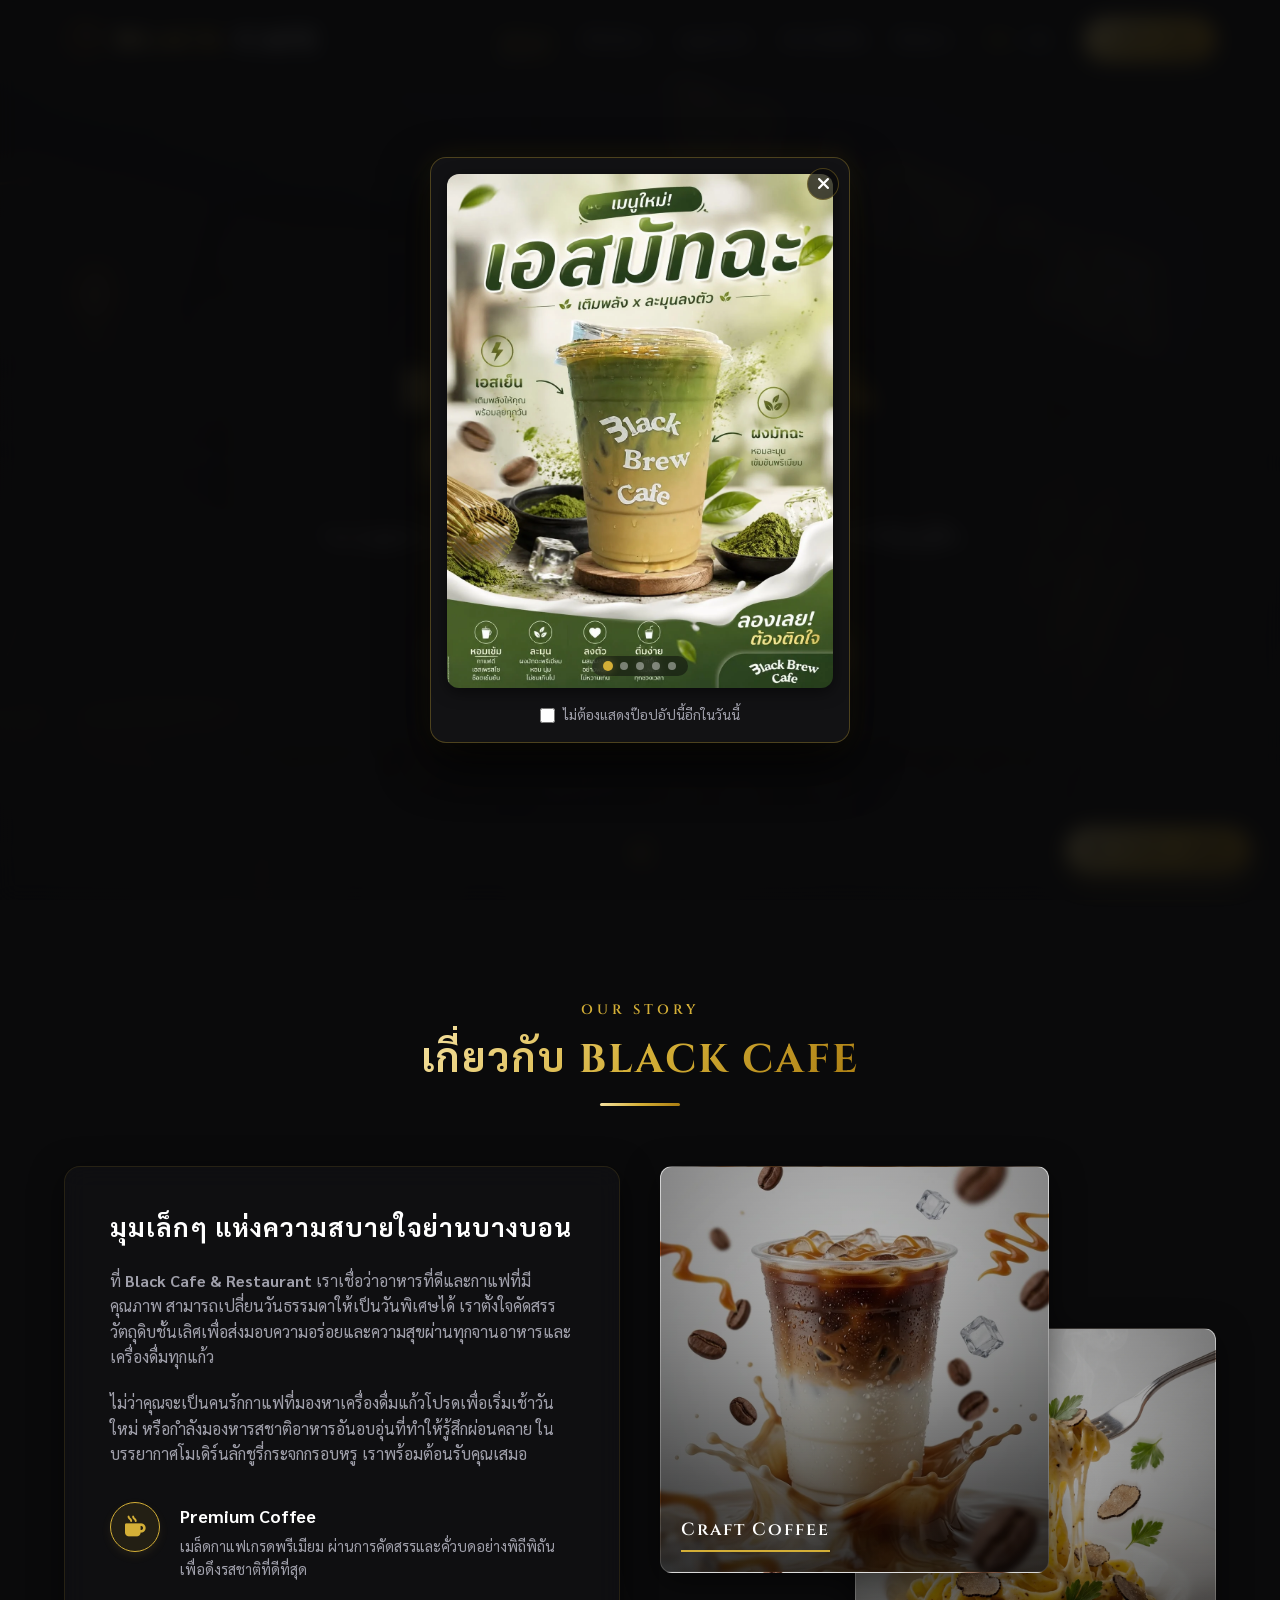
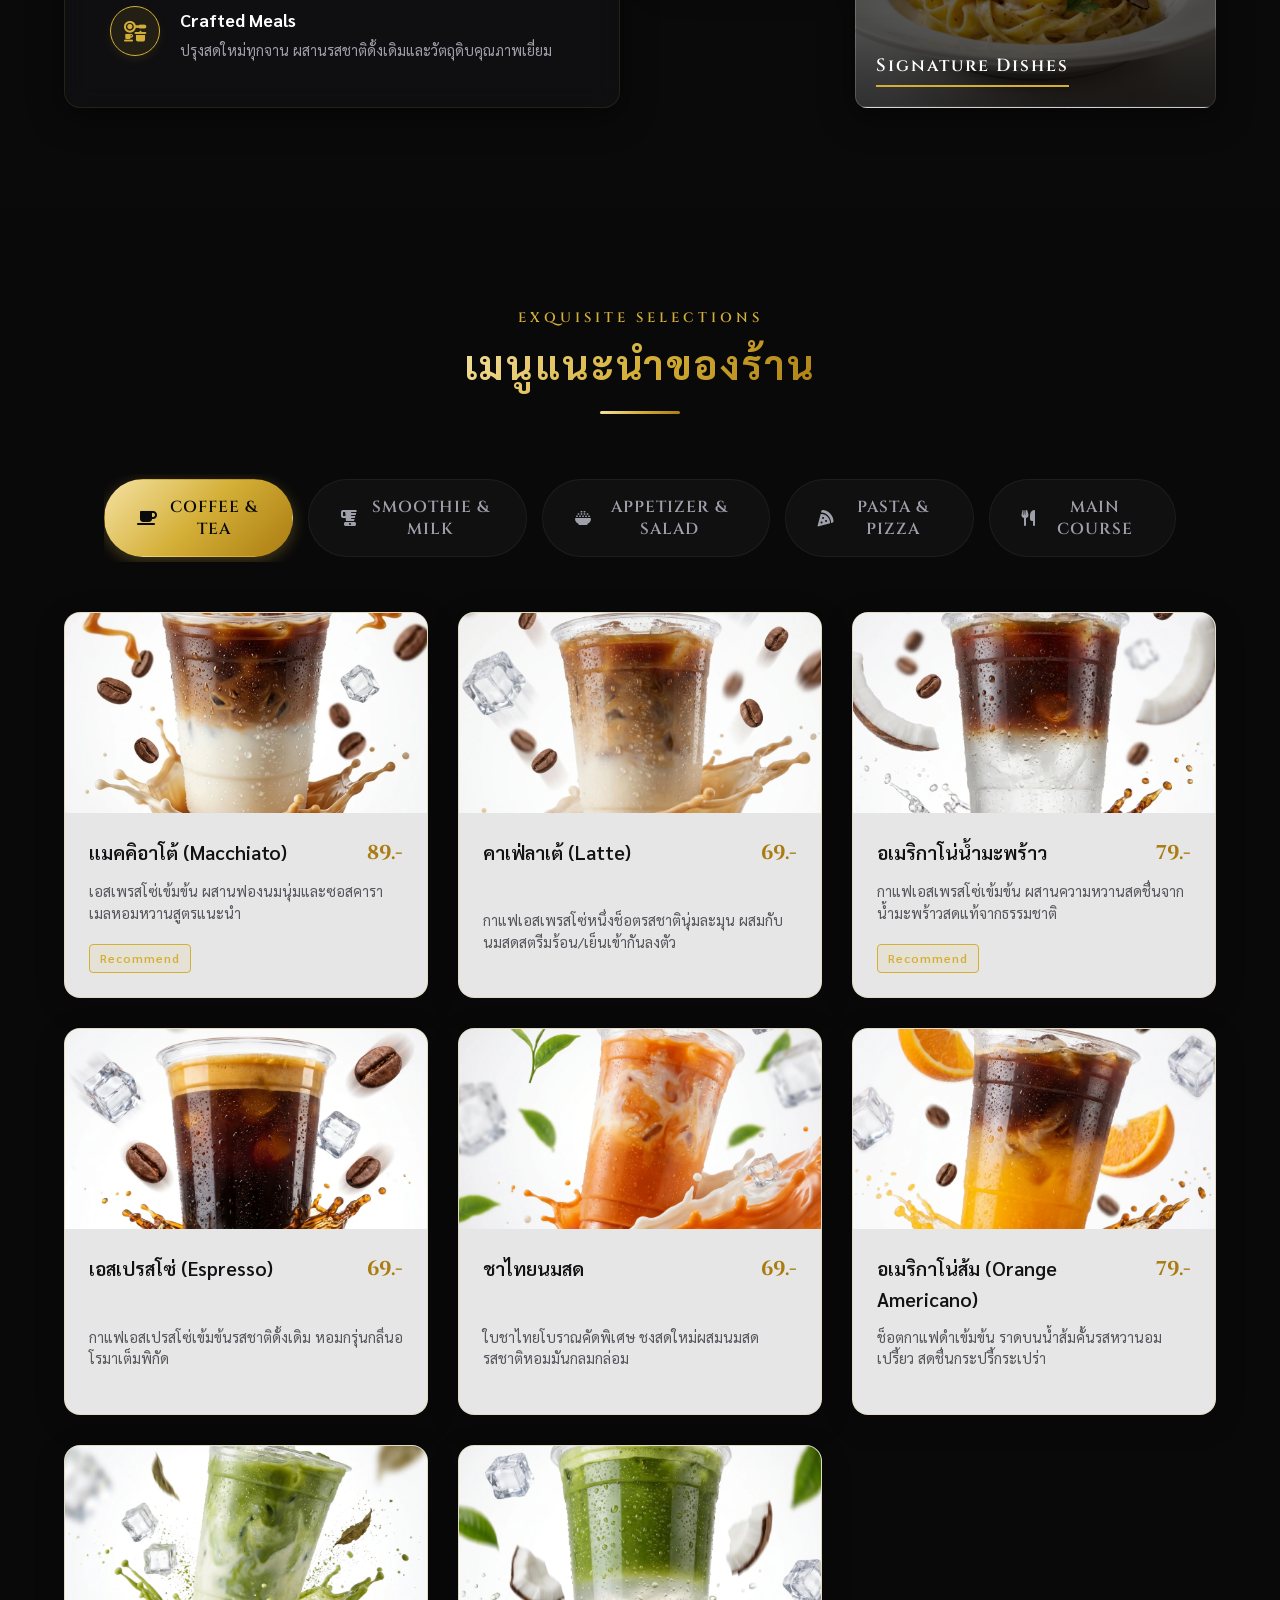
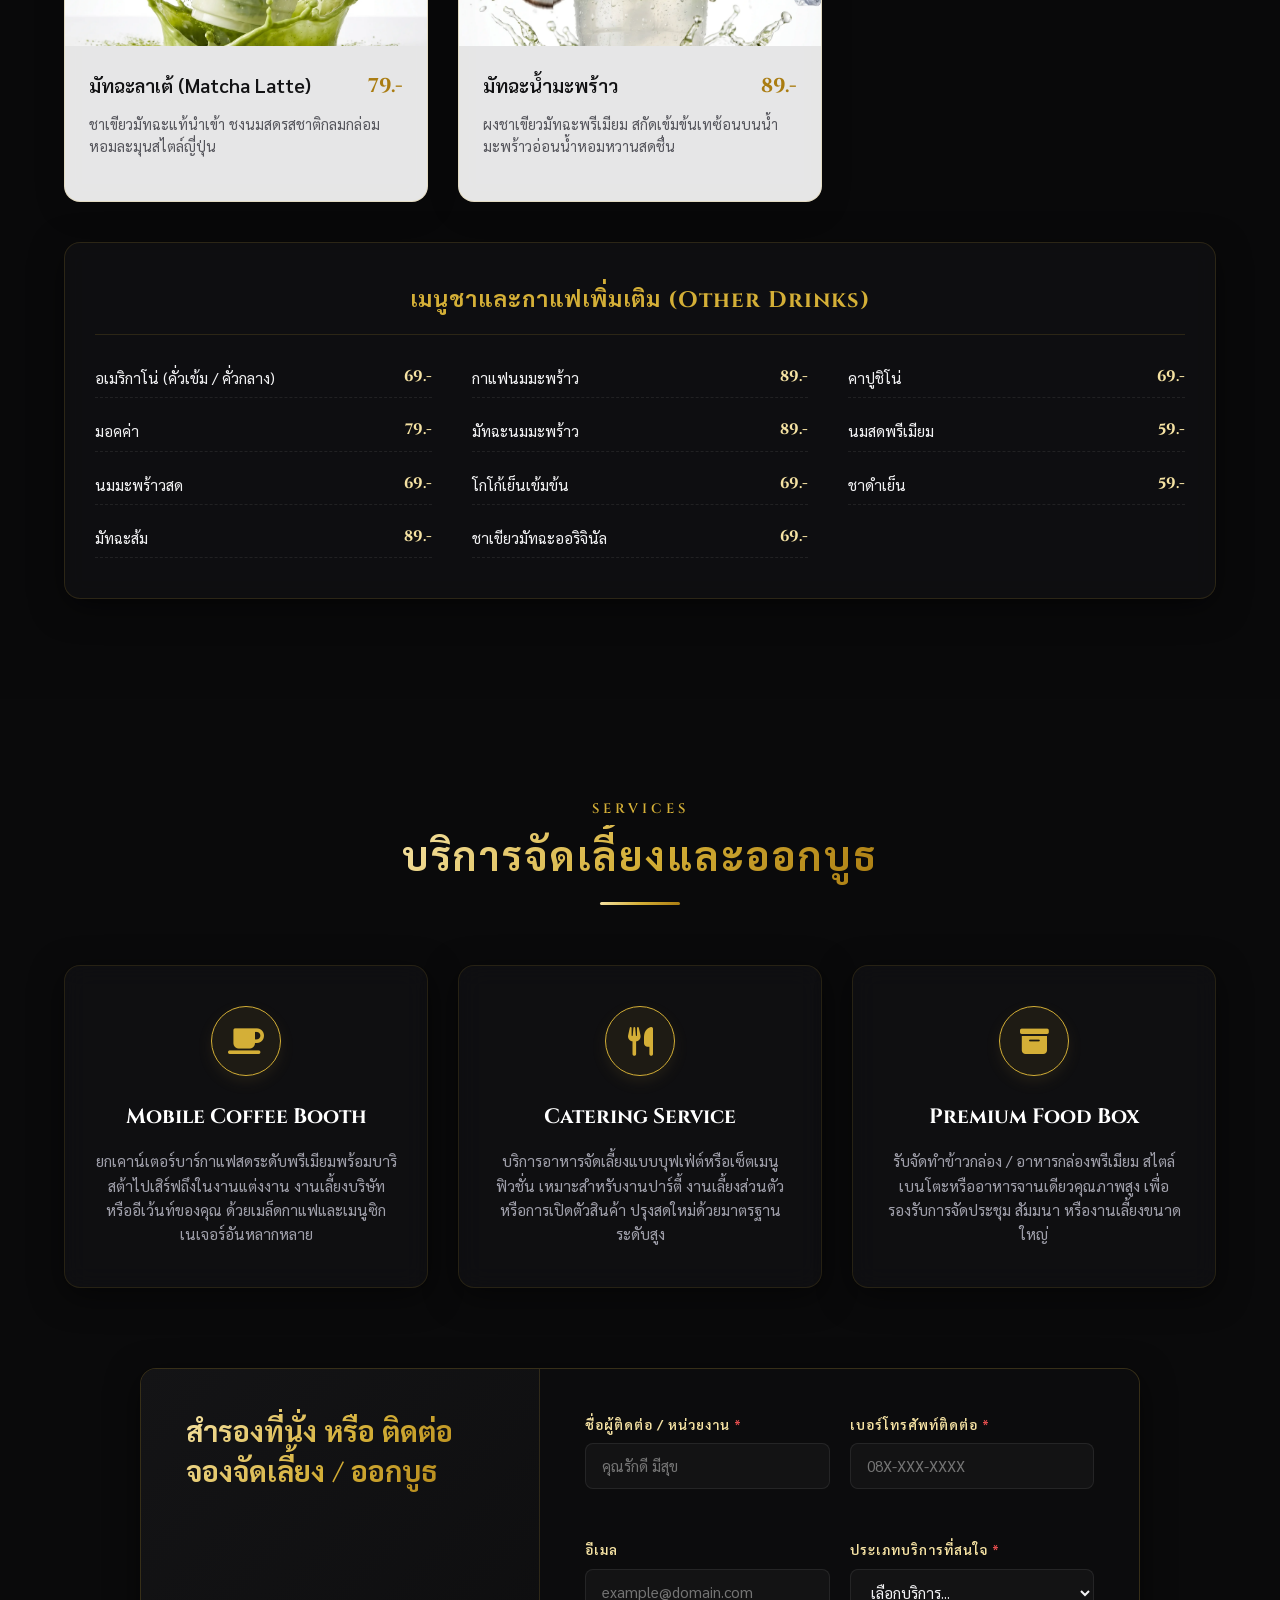
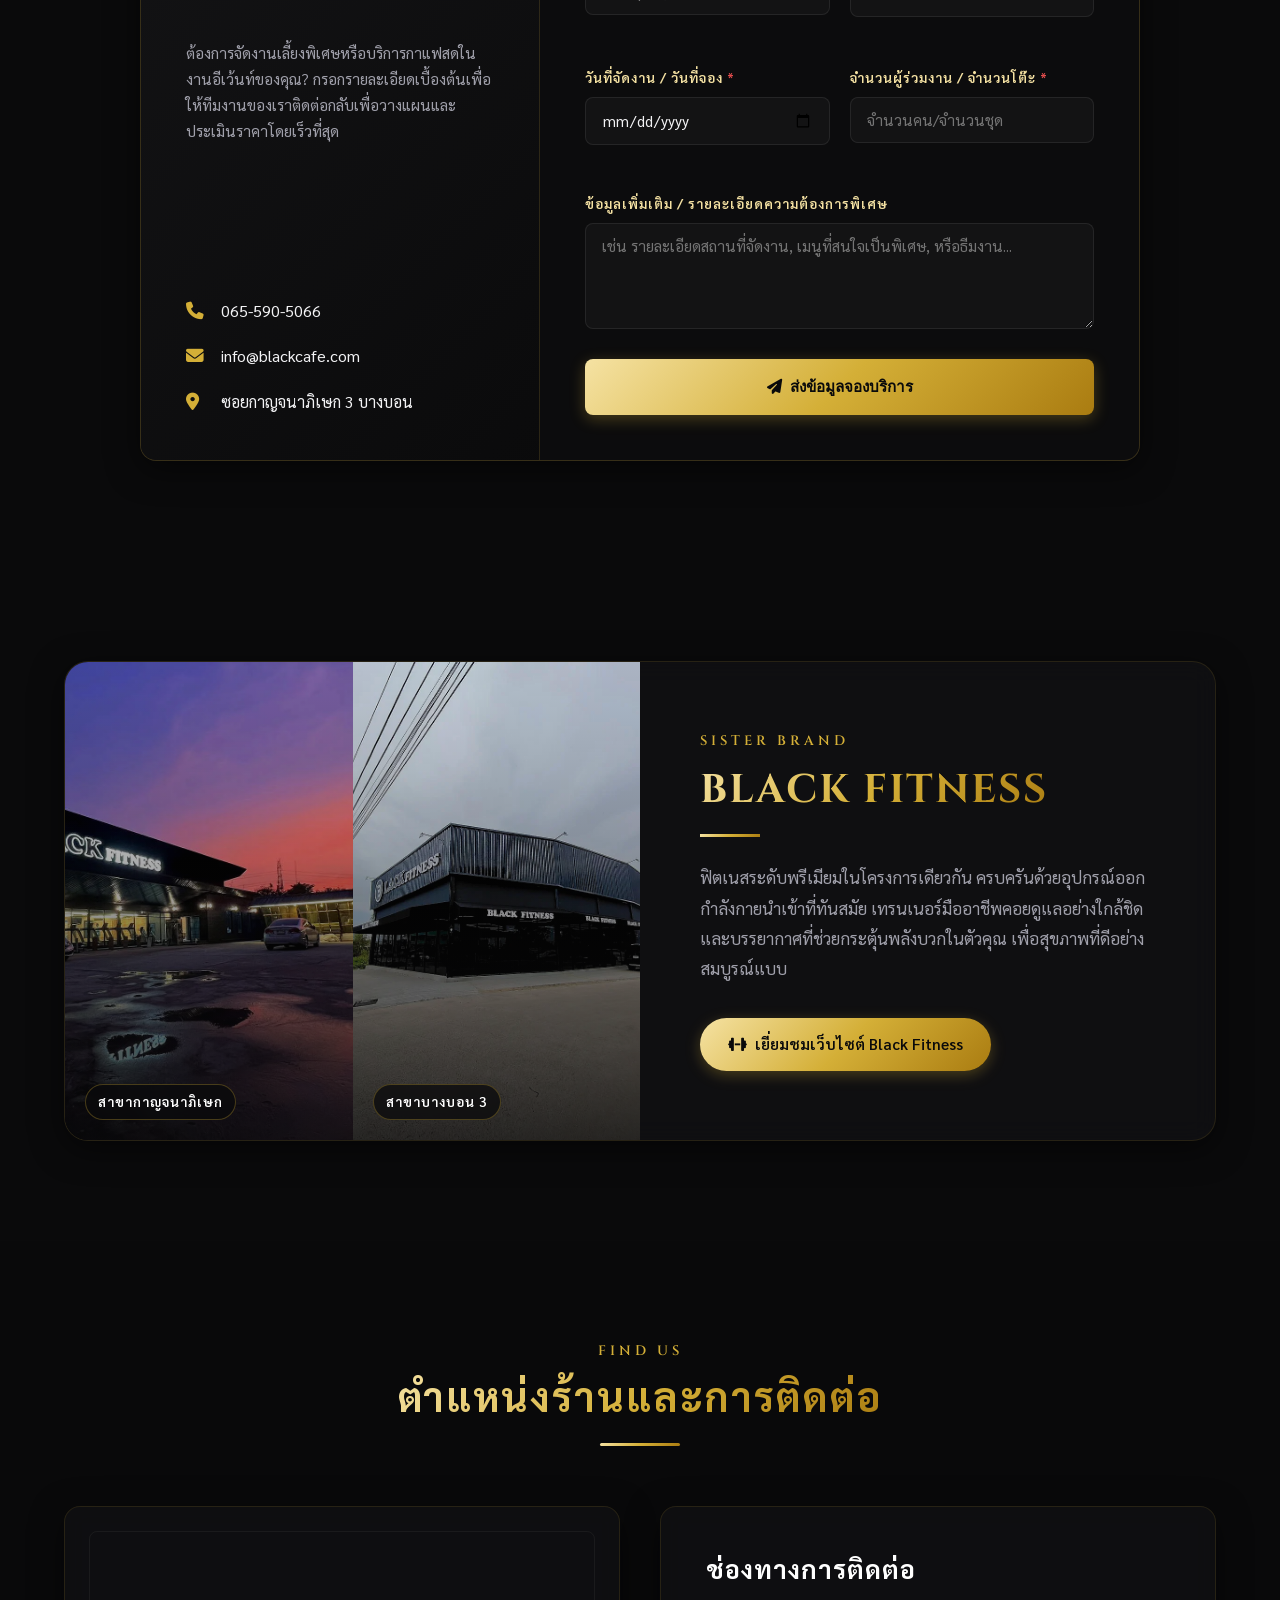
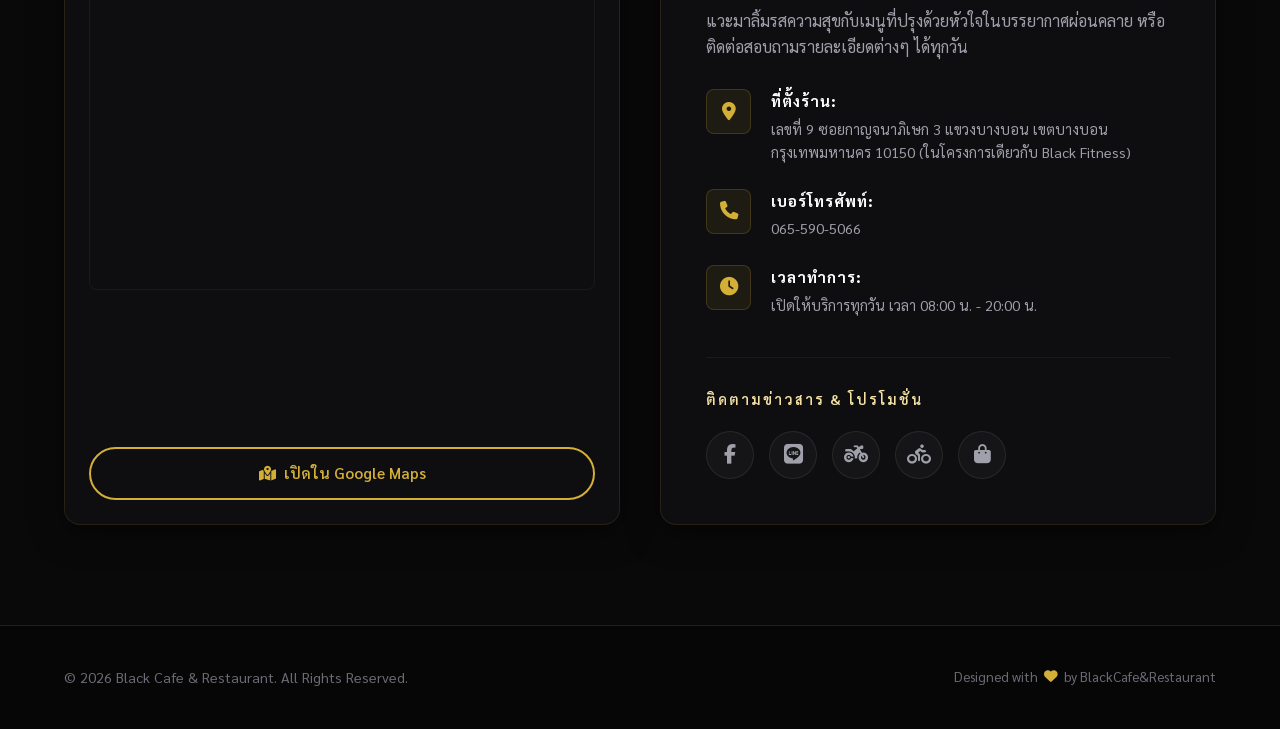
<file: index.html>
<!DOCTYPE html>
<html lang="th">
<head>
    <meta charset="UTF-8">
    <meta name="viewport" content="width=device-width, initial-scale=1.0">
    <title data-trn-key="meta-title">Black Cafe & Restaurant | คาเฟ่และร้านอาหารพรีเมียม บางบอน</title>
    <meta name="description" content="Black Cafe & Restaurant ยินดีต้อนรับสู่มุมพักผ่อนที่ผสมผสานความสุขง่ายๆ จากกาแฟพรีเมียมและอาหารรสเลิศ ย่านบางบอน กาญจนาภิเษก 3 สำรองที่นั่งและบริการจัดเลี้ยงนอกสถานที่">
    <meta name="keywords" content="คาเฟ่บางบอน, ร้านอาหารบางบอน, ร้านกาแฟบางบอน, กาแฟพรีเมียม, จัดเลี้ยงบางบอน, จัดเลี้ยงนอกสถานที่, คาเฟ่กาญจนาภิเษก, black cafe, black cafe restaurant">
    
    <!-- Canonical URL -->
    <link rel="canonical" href="https://black-cafe-restaurant.vercel.app/">
    
    <!-- Open Graph / Facebook -->
    <meta property="og:type" content="website">
    <meta property="og:url" content="https://black-cafe-restaurant.vercel.app/">
    <meta property="og:title" content="Black Cafe & Restaurant | คาเฟ่และร้านอาหารพรีเมียม บางบอน">
    <meta property="og:description" content="สัมผัสความสุขจากกาแฟพรีเมียมและอาหารรสเลิศ ย่านบางบอน บรรยากาศพรีเมียมในโครงการเดียวกับ Black Fitness">
    <meta property="og:image" content="https://black-cafe-restaurant.vercel.app/assets/logo_optimized.webp">
    <meta property="og:locale" content="th_TH">
    <meta property="og:site_name" content="Black Cafe & Restaurant">

    <!-- Twitter -->
    <meta property="twitter:card" content="summary_large_image">
    <meta property="twitter:url" content="https://black-cafe-restaurant.vercel.app/">
    <meta property="twitter:title" content="Black Cafe & Restaurant | คาเฟ่และร้านอาหารพรีเมียม บางบอน">
    <meta property="twitter:description" content="สัมผัสความสุขจากกาแฟพรีเมียมและอาหารรสเลิศ ย่านบางบอน บรรยากาศผ่อนคลาย">
    <meta property="twitter:image" content="https://black-cafe-restaurant.vercel.app/assets/logo_optimized.webp">

    <!-- JSON-LD Structured Data for Restaurant -->
    <script type="application/ld+json">
    {
      "@context": "https://schema.org",
      "@type": "Restaurant",
      "name": "Black Cafe & Restaurant",
      "image": "https://black-cafe-restaurant.vercel.app/assets/logo_optimized.webp",
      "description": "Black Cafe & Restaurant คาเฟ่และร้านอาหารพรีเมียม ย่านบางบอน กาญจนาภิเษก 3 ผสมผสานกาแฟพรีเมียมและอาหารรสเลิศ",
      "url": "https://black-cafe-restaurant.vercel.app/",
      "telephone": "+66-65-590-5066",
      "priceRange": "$$",
      "servesCuisine": "Thai, International, Coffee",
      "address": {
        "@type": "PostalAddress",
        "streetAddress": "เลขที่ 9 ซอยกาญจนาภิเษก 3 แขวงบางบอน",
        "addressLocality": "เขตบางบอน",
        "addressRegion": "กรุงเทพมหานคร",
        "postalCode": "10150",
        "addressCountry": "TH"
      },
      "geo": {
        "@type": "GeoCoordinates",
        "latitude": "13.6666",
        "longitude": "100.3855"
      },
      "openingHoursSpecification": {
        "@type": "OpeningHoursSpecification",
        "dayOfWeek": [
          "Monday",
          "Tuesday",
          "Wednesday",
          "Thursday",
          "Friday",
          "Saturday",
          "Sunday"
        ],
        "opens": "08:00",
        "closes": "20:00"
      },
      "sameAs": [
        "https://www.facebook.com/p/Black-Cafe-Restaurant-61572637030889/",
        "https://lin.ee/NnmAo4t"
      ]
    }
    </script>

    <!-- Favicon -->
    <link rel="shortcut icon" href="/favicon.ico" type="image/x-icon">
    <link rel="icon" type="image/png" sizes="16x16" href="/favicon-16x16.png">
    <link rel="icon" type="image/png" sizes="32x32" href="/favicon-32x32.png">
    <link rel="apple-touch-icon" sizes="180x180" href="/apple-touch-icon.png">

    <!-- Fonts -->
    <link rel="preconnect" href="https://fonts.googleapis.com">
    <link rel="preconnect" href="https://fonts.gstatic.com" crossorigin>
    <link href="https://fonts.googleapis.com/css2?family=Cinzel:wght@400;600;700;800;900&family=Sarabun:wght@300;400;500;600;700;800&family=Noto+Sans+Thai:wght@200;300;400;500;600;700;800&family=Plus+Jakarta+Sans:wght@200;300;400;500;600;700;800&display=swap" rel="stylesheet">
    
    <!-- Icons -->
    <link rel="stylesheet" href="https://cdnjs.cloudflare.com/ajax/libs/font-awesome/6.4.0/css/all.min.css">
    
    <!-- Style Sheet -->
    <link rel="stylesheet" href="style.css?v=1.4">
</head>
<body>
    <!-- Background Image Container -->
    <div class="bg-image-container"></div>

    <!-- Canvas for Floating Coffee Beans Animation -->
    <canvas id="bg-canvas"></canvas>

    <!-- Header Navigation -->
    <header class="navbar" id="main-nav">
        <div class="nav-container">
            <a href="#" class="nav-logo" id="nav-logo-link">
                <img src="assets/logo_optimized.webp?v=1.1" alt="Black Cafe Logo" class="logo-img" width="40" height="40" style="width: 40px; height: 40px; border-radius: 50%; object-fit: cover;">
                <span class="logo-txt-gold">BLACK</span> <span class="logo-txt-white">CAFE</span>
            </a>
            
            <button class="menu-toggle" id="mobile-menu-toggle" aria-label="เปิดเมนู">
                <i class="fa-solid fa-bars"></i>
            </button>
            
            <nav class="nav-links" id="nav-menu">
                <a href="#hero" class="nav-link active" id="link-home" data-trn-key="nav-home">หน้าแรก</a>
                <a href="#about" class="nav-link" id="link-about" data-trn-key="nav-about">เกี่ยวกับเรา</a>
                <a href="#menu" class="nav-link" id="link-menu" data-trn-key="nav-menu">เมนูแนะนำ</a>
                <a href="#services" class="nav-link" id="link-services" data-trn-key="nav-services">บริการจัดเลี้ยง</a>
                <a href="#contact" class="nav-link" id="link-contact" data-trn-key="nav-contact">ติดต่อเรา</a>
                
                <!-- Language Switcher inside Nav -->
                <div class="lang-switch-container">
                    <button class="lang-btn active" data-lang="th" id="btn-lang-th">TH</button>
                    <span class="lang-divider">|</span>
                    <button class="lang-btn" data-lang="en" id="btn-lang-en">EN</button>
                </div>

                <a href="#booking-section" class="btn-gold nav-btn" id="btn-nav-book" data-trn-key="btn-nav-book">จองโต๊ะ / จัดบูธ</a>
            </nav>
        </div>
    </header>

    <!-- Hero Section -->
    <section id="hero" class="hero-section">
        <div class="hero-content">
            <div class="glass-card hero-card">
                <div class="badge-gold" data-trn-key="hero-badge">ยินดีต้อนรับทุกคนที่เข้ามาแวะชมเว็บไซต์เรา</div>
                <h1 class="hero-title" data-trn-key="hero-title">BLACK CAFE & RESTAURANT</h1>
                <p class="hero-subtitle" data-trn-key="hero-subtitle">“ความสุขง่ายๆ อาจเริ่มจากข้าวหนึ่งจาน และบรรยากาศที่ทำให้คุณรู้สึกสบายใจ”</p>
                <div class="hero-actions">
                    <a href="#menu" class="btn-outline-gold" id="btn-hero-menu" data-trn-key="btn-hero-menu"><i class="fa-solid fa-utensils"></i> ดูเมนูของเรา</a>
                    <a href="#booking-section" class="btn-gold" id="btn-hero-book" data-trn-key="btn-hero-book"><i class="fa-solid fa-calendar-check"></i> สำรองบริการ / จัดเลี้ยง</a>
                </div>
            </div>
        </div>
        <div class="hero-scroll-indicator">
            <a href="#about" id="scroll-down-link"><i class="fa-solid fa-chevron-down bounce"></i></a>
        </div>
    </section>

    <!-- About Section -->
    <section id="about" class="section">
        <div class="container">
            <div class="section-header">
                <span class="section-tag" data-trn-key="about-tag">OUR STORY</span>
                <h2 class="section-title" data-trn-key="about-title">เกี่ยวกับ BLACK CAFE</h2>
                <div class="gold-divider"></div>
            </div>
            
            <div class="grid-2">
                <div class="about-text-card glass-card">
                    <h3 data-trn-key="about-h3">มุมเล็กๆ แห่งความสบายใจย่านบางบอน</h3>
                    <p data-trn-key="about-p1">ที่ <strong>Black Cafe & Restaurant</strong> เราเชื่อว่าอาหารที่ดีและกาแฟที่มีคุณภาพ สามารถเปลี่ยนวันธรรมดาให้เป็นวันพิเศษได้ เราตั้งใจคัดสรรวัตถุดิบชั้นเลิศเพื่อส่งมอบความอร่อยและความสุขผ่านทุกจานอาหารและเครื่องดื่มทุกแก้ว</p>
                    <p data-trn-key="about-p2">ไม่ว่าคุณจะเป็นคนรักกาแฟที่มองหาเครื่องดื่มแก้วโปรดเพื่อเริ่มเช้าวันใหม่ หรือกำลังมองหารสชาติอาหารอันอบอุ่นที่ทำให้รู้สึกผ่อนคลายในบรรยากาศพรีเมียมหรูหราสไตล์ Modern Glassmorphic ที่นี่พร้อมต้อนรับคุณเสมอ</p>
                    <div class="about-features">
                        <div class="feature-item">
                            <div class="feature-icon"><i class="fa-solid fa-mug-hot"></i></div>
                            <div>
                                <h4 data-trn-key="about-feat-title1">Premium Coffee</h4>
                                <p data-trn-key="about-feat-desc1">เมล็ดกาแฟสายพันธุ์ดี คั่วบดอย่างพิถีพิถันเพื่อรสสัมผัสระดับสูงสุด</p>
                            </div>
                        </div>
                        <div class="feature-item">
                            <div class="feature-icon"><i class="fa-solid fa-kitchen-set"></i></div>
                            <div>
                                <h4 data-trn-key="about-feat-title2">Crafted Meals</h4>
                                <p data-trn-key="about-feat-desc2">ปรุงสดใหม่ทุกจาน ผสานรสชาติดั้งเดิมและวัตถุดิบคุณภาพเยี่ยม</p>
                            </div>
                        </div>
                    </div>
                </div>
                
                <div class="about-media-card">
                    <div class="image-gallery-holder">
                        <div class="image-box box-1">
                            <div class="image-overlay"></div>
                            <span class="img-label" data-trn-key="about-lbl1">Craft Coffee</span>
                        </div>
                        <div class="image-box box-2">
                            <div class="image-overlay"></div>
                            <span class="img-label" data-trn-key="about-lbl2">Signature Dishes</span>
                        </div>
                    </div>
                </div>
            </div>
        </div>
    </section>

    <!-- Menu Section -->
    <section id="menu" class="section bg-dark-overlay">
        <div class="container">
            <div class="section-header">
                <span class="section-tag" data-trn-key="menu-tag">EXQUISITE SELECTIONS</span>
                <h2 class="section-title" data-trn-key="menu-title">เมนูแนะนำของร้าน</h2>
                <div class="gold-divider"></div>
            </div>

            <!-- Menu Tabs Wrapper with Scroll Arrows -->
            <div class="menu-tabs-wrapper">
                <button class="tab-arrow-btn arrow-left" id="btn-tab-prev" aria-label="Previous categories">
                    <i class="fa-solid fa-chevron-left"></i>
                </button>
                
                <div class="menu-tabs" id="menu-tabs-scroll">
                    <button class="tab-btn active" data-tab="coffee" id="tab-coffee" data-trn-key="tab-coffee">
                        <i class="fa-solid fa-mug-saucer"></i> COFFEE & TEA
                    </button>
                    <button class="tab-btn" data-tab="smoothie" id="tab-smoothie" data-trn-key="tab-smoothie">
                        <i class="fa-solid fa-blender"></i> SMOOTHIE & MILK
                    </button>
                    <button class="tab-btn" data-tab="appetizer" id="tab-appetizer" data-trn-key="tab-appetizer">
                        <i class="fa-solid fa-bowl-rice"></i> APPETIZER & SALAD
                    </button>
                    <button class="tab-btn" data-tab="pizza" id="tab-pizza" data-trn-key="tab-pizza">
                        <i class="fa-solid fa-pizza-slice"></i> PASTA & PIZZA
                    </button>
                    <button class="tab-btn" data-tab="maincourse" id="tab-maincourse" data-trn-key="tab-maincourse">
                        <i class="fa-solid fa-utensils"></i> MAIN COURSE
                    </button>
                </div>
                
                <button class="tab-arrow-btn arrow-right" id="btn-tab-next" aria-label="Next categories">
                    <i class="fa-solid fa-chevron-right"></i>
                </button>
            </div>

            <!-- Tab Contents -->
            <div class="tab-container">
                <!-- Coffee & Tea Tab -->
                <div class="tab-content active" id="tab-content-coffee">
                    <div class="grid-3">
                        <!-- Item 1 -->
                        <div class="menu-card glass-card">
                            <div class="menu-img-placeholder" style="background-image: url('assets/coffee_macchiato.webp');"></div>
                            <div class="menu-details">
                                <div class="menu-header">
                                    <h3 class="menu-name" data-trn-key="menu-c-n1">แมคคิอาโต้ (Macchiato)</h3>
                                    <span class="menu-price">89.-</span>
                                </div>
                                <p class="menu-desc" data-trn-key="menu-c-d1">เอสเพรสโซ่เข้มข้น ผสานฟองนมนุ่มและซอสคาราเมลหอมหวานสูตรแนะนำ</p>
                                <span class="menu-badge" data-trn-key="menu-badge-rec">Recommend</span>
                            </div>
                        </div>
                        <!-- Item 2 -->
                        <div class="menu-card glass-card">
                            <div class="menu-img-placeholder" style="background-image: url('assets/coffee_latte.webp');"></div>
                            <div class="menu-details">
                                <div class="menu-header">
                                    <h3 class="menu-name" data-trn-key="menu-c-n2">คาเฟ่ลาเต้ (Latte)</h3>
                                    <span class="menu-price">69.-</span>
                                </div>
                                <p class="menu-desc" data-trn-key="menu-c-d2">กาแฟเอสเพรสโซ่หนึ่งช็อตรสชาตินุ่มละมุน ผสมกับนมสดสตรีมร้อน/เย็นเข้ากันลงตัว</p>
                            </div>
                        </div>
                        <!-- Item 3 -->
                        <div class="menu-card glass-card">
                            <div class="menu-img-placeholder" style="background-image: url('assets/coffee_coconut_americano.webp');"></div>
                            <div class="menu-details">
                                <div class="menu-header">
                                    <h3 class="menu-name" data-trn-key="menu-c-n3">อเมริกาโน่น้ำมะพร้าว</h3>
                                    <span class="menu-price">79.-</span>
                                </div>
                                <p class="menu-desc" data-trn-key="menu-c-d3">กาแฟเอสเพรสโซ่เข้มข้น ผสานความหวานสดชื่นจากน้ำมะพร้าวสดแท้จากธรรมชาติ</p>
                                <span class="menu-badge" data-trn-key="menu-badge-rec">Recommend</span>
                            </div>
                        </div>
                        <!-- Item 4 -->
                        <div class="menu-card glass-card">
                            <div class="menu-img-placeholder" style="background-image: url('assets/coffee_espresso.webp');"></div>
                            <div class="menu-details">
                                <div class="menu-header">
                                    <h3 class="menu-name" data-trn-key="menu-c-n4">เอสเปรสโซ่ (Espresso)</h3>
                                    <span class="menu-price">69.-</span>
                                </div>
                                <p class="menu-desc" data-trn-key="menu-c-d4">กาแฟเอสเปรสโซ่เข้มข้นรสชาติดั้งเดิม หอมกรุ่นกลิ่นอโรมาเต็มพิกัด</p>
                            </div>
                        </div>
                        <!-- Item 5 -->
                        <div class="menu-card glass-card">
                            <div class="menu-img-placeholder" style="background-image: url('assets/coffee_thaitea.webp');"></div>
                            <div class="menu-details">
                                <div class="menu-header">
                                    <h3 class="menu-name" data-trn-key="menu-c-n5">ชาไทยนมสด</h3>
                                    <span class="menu-price">69.-</span>
                                </div>
                                <p class="menu-desc" data-trn-key="menu-c-d5">ใบชาไทยโบราณคัดพิเศษ ชงสดใหม่ผสมนมสดรสชาติหอมมันกลมกล่อม</p>
                            </div>
                        </div>
                        <!-- Item 6 -->
                        <div class="menu-card glass-card">
                            <div class="menu-img-placeholder" style="background-image: url('assets/coffee_orange_americano.webp');"></div>
                            <div class="menu-details">
                                <div class="menu-header">
                                    <h3 class="menu-name" data-trn-key="menu-c-n6">อเมริกาโน่ส้ม (Orange Americano)</h3>
                                    <span class="menu-price">79.-</span>
                                </div>
                                <p class="menu-desc" data-trn-key="menu-c-d6">ช็อตกาแฟดำเข้มข้น ราดบนน้ำส้มคั้นรสหวานอมเปรี้ยว สดชื่นกระปรี้กระเปร่า</p>
                            </div>
                        </div>
                        <!-- Item 7 -->
                        <div class="menu-card glass-card">
                            <div class="menu-img-placeholder" style="background-image: url('assets/coffee_matcha_latte.webp');"></div>
                            <div class="menu-details">
                                <div class="menu-header">
                                    <h3 class="menu-name" data-trn-key="menu-c-n7">มัทฉะลาเต้ (Matcha Latte)</h3>
                                    <span class="menu-price">79.-</span>
                                </div>
                                <p class="menu-desc" data-trn-key="menu-c-d7">ชาเขียวมัทฉะแท้นำเข้า ชงนมสดรสชาติกลมกล่อมหอมละมุนสไตล์ญี่ปุ่น</p>
                            </div>
                        </div>
                        <!-- Item 8 -->
                        <div class="menu-card glass-card">
                            <div class="menu-img-placeholder" style="background-image: url('assets/coffee_coconut_matcha.webp');"></div>
                            <div class="menu-details">
                                <div class="menu-header">
                                    <h3 class="menu-name" data-trn-key="menu-c-n8">มัทฉะน้ำมะพร้าว</h3>
                                    <span class="menu-price">89.-</span>
                                </div>
                                <p class="menu-desc" data-trn-key="menu-c-d8">ผงชาเขียวมัทฉะพรีเมียม สกัดเข้มข้นเทซ้อนบนน้ำมะพร้าวอ่อนน้ำหอมหวานสดชื่น</p>
                            </div>
                        </div>
                    </div>

                    <!-- Additional items list -->
                    <div class="extra-menu-wrapper glass-card">
                        <h4 class="extra-title" data-trn-key="extra-title-c">เมนูชาและกาแฟเพิ่มเติม (Other Drinks)</h4>
                        <div class="extra-menu-grid">
                            <div class="extra-item">
                                <span class="extra-name" data-trn-key="extra-c1">อเมริกาโน่ (คั่วเข้ม / คั่วกลาง)</span>
                                <span class="extra-price">69.-</span>
                            </div>
                            <div class="extra-item">
                                <span class="extra-name" data-trn-key="extra-c2">กาแฟนมมะพร้าว</span>
                                <span class="extra-price">89.-</span>
                            </div>
                            <div class="extra-item">
                                <span class="extra-name" data-trn-key="extra-c3">คาปูชิโน่</span>
                                <span class="extra-price">69.-</span>
                            </div>
                            <div class="extra-item">
                                <span class="extra-name" data-trn-key="extra-c4">มอคค่า</span>
                                <span class="extra-price">79.-</span>
                            </div>
                            <div class="extra-item">
                                <span class="extra-name" data-trn-key="extra-c5">มัทฉะนมมะพร้าว</span>
                                <span class="extra-price">89.-</span>
                            </div>
                            <div class="extra-item">
                                <span class="extra-name" data-trn-key="extra-c6">นมสดพรีเมียม</span>
                                <span class="extra-price">59.-</span>
                            </div>
                            <div class="extra-item">
                                <span class="extra-name" data-trn-key="extra-c7">นมมะพร้าวสด</span>
                                <span class="extra-price">69.-</span>
                            </div>
                            <div class="extra-item">
                                <span class="extra-name" data-trn-key="extra-c8">โกโก้เย็นเข้มข้น</span>
                                <span class="extra-price">69.-</span>
                            </div>
                            <div class="extra-item">
                                <span class="extra-name" data-trn-key="extra-c9">ชาดำเย็น</span>
                                <span class="extra-price">59.-</span>
                            </div>
                            <div class="extra-item">
                                <span class="extra-name" data-trn-key="extra-c10">มัทฉะส้ม</span>
                                <span class="extra-price">89.-</span>
                            </div>
                            <div class="extra-item">
                                <span class="extra-name" data-trn-key="extra-c11">ชาเขียวมัทฉะออริจินัล</span>
                                <span class="extra-price">69.-</span>
                            </div>
                        </div>
                    </div>
                </div>

                <!-- Smoothie & Milk Tab -->
                <div class="tab-content" id="tab-content-smoothie">
                    <div class="grid-3">
                        <!-- Item 1 -->
                        <div class="menu-card glass-card">
                            <div class="menu-img-placeholder" style="background-image: url('assets/smoothie_strawberry_biscuit.webp');"></div>
                            <div class="menu-details">
                                <div class="menu-header">
                                    <h3 class="menu-name" data-trn-key="menu-s-n1">สตรอเบอร์รี่บิสกิตปั่น</h3>
                                    <span class="menu-price">89.-</span>
                                </div>
                                <p class="menu-desc" data-trn-key="menu-s-d1">สตรอเบอร์รี่นมสดปั่นละเอียด ท็อปปิ้งซอสแดงเข้มข้นและคุ้กกี้บิสกิตกรุบกรอบรสหวาน</p>
                                <span class="menu-badge" data-trn-key="menu-badge-rec">Recommend</span>
                            </div>
                        </div>
                        <!-- Item 2 -->
                        <div class="menu-card glass-card">
                            <div class="menu-img-placeholder" style="background-image: url('assets/smoothie_mixed_berry.webp');"></div>
                            <div class="menu-details">
                                <div class="menu-header">
                                    <h3 class="menu-name" data-trn-key="menu-s-n2">มิกซ์เบอร์รี่ปั่น</h3>
                                    <span class="menu-price">89.-</span>
                                </div>
                                <p class="menu-desc" data-trn-key="menu-s-d2">รวมเบอร์รี่หลากชนิดปั่นจนเนื้อเนียน รสเปรี้ยวอมหวานชื่นใจ พร้อมคุณประโยชน์เต็มพิกัด</p>
                            </div>
                        </div>
                        <!-- Item 3 -->
                        <div class="menu-card glass-card">
                            <div class="menu-img-placeholder" style="background-image: url('assets/smoothie_cocoa.webp');"></div>
                            <div class="menu-details">
                                <div class="menu-header">
                                    <h3 class="menu-name" data-trn-key="menu-s-n3">โกโก้ปั่นเข้มข้น</h3>
                                    <span class="menu-price">89.-</span>
                                </div>
                                <p class="menu-desc" data-trn-key="menu-s-d3">ผงโกโก้แท้สกัดเข้มข้นปั่นจนเป็นเนื้อเกล็ดหิมะ ราดด้วยท็อปปิ้งซอสช็อกโกแลตเยิ้มๆ</p>
                            </div>
                        </div>
                        <!-- Item 4 -->
                        <div class="menu-card glass-card">
                            <div class="menu-img-placeholder" style="background-image: url('assets/smoothie_oreo.webp');"></div>
                            <div class="menu-details">
                                <div class="menu-header">
                                    <h3 class="menu-name" data-trn-key="menu-s-n4">โอริโอมิลค์กี้ปั่น</h3>
                                    <span class="menu-price">89.-</span>
                                </div>
                                <p class="menu-desc" data-trn-key="menu-s-d4">นมสดปั่นผสมคุ้กกี้โอริโอ้ หวานมันกลมกล่อม เคี้ยวสนุกด้วยเศษคุ้กกี้กรอบและวิปครีม</p>
                            </div>
                        </div>
                    </div>

                    <!-- Additional items list -->
                    <div class="extra-menu-wrapper glass-card">
                        <h4 class="extra-title" data-trn-key="extra-title-s">เมนูปั่นเพิ่มเติม (Other Smoothies)</h4>
                        <div class="extra-menu-grid">
                            <div class="extra-item">
                                <span class="extra-name" data-trn-key="extra-s1">สตรอว์เบอร์รี่นมสดปั่น</span>
                                <span class="extra-price">89.-</span>
                            </div>
                            <div class="extra-item">
                                <span class="extra-name" data-trn-key="extra-s2">มะพร้าวนมสดปั่น</span>
                                <span class="extra-price">89.-</span>
                            </div>
                            <div class="extra-item">
                                <span class="extra-name" data-trn-key="extra-s3">ชาไทยปั่นนมสด</span>
                                <span class="extra-price">89.-</span>
                            </div>
                            <div class="extra-item">
                                <span class="extra-name" data-trn-key="extra-s4">น้ำส้มปั่นสดชื่น</span>
                                <span class="extra-price">89.-</span>
                            </div>
                            <div class="extra-item">
                                <span class="extra-name" data-trn-key="extra-s5">มัทฉะลาเต้ปั่น</span>
                                <span class="extra-price">99.-</span>
                            </div>
                        </div>
                    </div>
                </div>

                <!-- Appetizer & Salad Tab -->
                <div class="tab-content" id="tab-content-appetizer">
                    <div class="grid-3">
                        <!-- Item 1 -->
                        <div class="menu-card glass-card">
                            <div class="menu-img-placeholder" style="background-image: url('assets/appetizer_wings.webp');"></div>
                            <div class="menu-details">
                                <div class="menu-header">
                                    <h3 class="menu-name" data-trn-key="menu-a-n1">ปีกไก่ทอดซอสซีเคร็ต</h3>
                                    <span class="menu-price">179.-</span>
                                </div>
                                <p class="menu-desc" data-trn-key="menu-a-d1">ปีกไก่บนทอดจนเหลืองทองกรอบนอกนุ่มใน คลุกเคล้าด้วยซอสเคลือบหวานเค็มสูตรลับเฉพาะ</p>
                                <span class="menu-badge" data-trn-key="menu-badge-rec">Recommend</span>
                            </div>
                        </div>
                        <!-- Item 2 -->
                        <div class="menu-card glass-card">
                            <div class="menu-img-placeholder" style="background-image: url('assets/appetizer_grilled_beef.webp');"></div>
                            <div class="menu-details">
                                <div class="menu-header">
                                    <h3 class="menu-name" data-trn-key="menu-a-n2">เนื้อย่างจิ้มแจ่ว</h3>
                                    <span class="menu-price">199.-</span>
                                </div>
                                <p class="menu-desc" data-trn-key="menu-a-d2">เนื้อวัวคัดพิเศษหมักเครื่องเทศอย่างดี ย่างเตาถ่านหอมกรุ่น เสิร์ฟคู่ซอสแจ่วมะขามรสแซ่บ</p>
                                <span class="menu-badge" data-trn-key="menu-badge-rec">Recommend</span>
                            </div>
                        </div>
                        <!-- Item 3 -->
                        <div class="menu-card glass-card">
                            <div class="menu-img-placeholder" style="background-image: url('assets/appetizer_chicken_cashew.webp');"></div>
                            <div class="menu-details">
                                <div class="menu-header">
                                    <h3 class="menu-name" data-trn-key="menu-a-n3">ไก่ผัดเม็ดมะม่วงหิมพานต์</h3>
                                    <span class="menu-price">149.-</span>
                                </div>
                                <p class="menu-desc" data-trn-key="menu-a-d3">เนื้อไก่หั่นพอดีคำผัดซอสรสเข้มข้น ใส่พริกหวาน ต้นหอม และเม็ดมะม่วงหิมพานต์คั่วกรอบ</p>
                            </div>
                        </div>
                        <!-- Item 4 -->
                        <div class="menu-card glass-card">
                            <div class="menu-img-placeholder" style="background-image: url('assets/appetizer_party_set.webp');"></div>
                            <div class="menu-details">
                                <div class="menu-header">
                                    <h3 class="menu-name" data-trn-key="menu-a-n4">เซตปาร์ตี้ (Party Set)</h3>
                                    <span class="menu-price">129.-</span>
                                </div>
                                <p class="menu-desc" data-trn-key="menu-a-d4">ชุดของทอดรวมมิตร (เฟรนช์ฟรายส์ นักเก็ต ไก่ป๊อป) เสิร์ฟคู่กับซอสจิ้มสูตรพิเศษอร่อยจุใจ</p>
                            </div>
                        </div>
                        <!-- Item 5 -->
                        <div class="menu-card glass-card">
                            <div class="menu-img-placeholder" style="background-image: url('assets/appetizer_dirty_fries.webp');"></div>
                            <div class="menu-details">
                                <div class="menu-header">
                                    <h3 class="menu-name" data-trn-key="menu-a-n5">เดอร์ตี้ฟราย (Dirty Fries)</h3>
                                    <span class="menu-price">139.-</span>
                                </div>
                                <p class="menu-desc" data-trn-key="menu-a-d5">เฟรนช์ฟรายส์ทอดร้อนๆ ราดซอสชีสเยิ้ม โรยเบคอนกรอบสับและผงปรุงรสเข้มข้นสะใจ</p>
                            </div>
                        </div>
                        <!-- Item 6 -->
                        <div class="menu-card glass-card">
                            <div class="menu-img-placeholder" style="background-image: url('assets/appetizer_calamari.webp');"></div>
                            <div class="menu-details">
                                <div class="menu-header">
                                    <h3 class="menu-name" data-trn-key="menu-a-n6">คารามารี่ปลาหมึกทอด</h3>
                                    <span class="menu-price">119.-</span>
                                </div>
                                <p class="menu-desc" data-trn-key="menu-a-d6">ปลาหมึกชุบแป้งทอดสไตล์อิตาเลียน กรอบนอกหนึบในเสิร์ฟร้อนๆ คู่ทาร์ทาร์ซอส</p>
                            </div>
                        </div>
                        <!-- Item 7 -->
                        <div class="menu-card glass-card">
                            <div class="menu-img-placeholder" style="background-image: url('assets/salad_caesar.webp');"></div>
                            <div class="menu-details">
                                <div class="menu-header">
                                    <h3 class="menu-name" data-trn-key="menu-a-n7">ซีซ่าสลัด (Caesar Salad)</h3>
                                    <span class="menu-price">139.-</span>
                                </div>
                                <p class="menu-desc" data-trn-key="menu-a-d7">ผักกาดคอสสดกรอบ คลุกเคล้าน้ำสลัดซีซาร์ โรยชีสพาเมซาน ขนมปังกรอบ และเบคอนอบ</p>
                            </div>
                        </div>
                        <!-- Item 8 -->
                        <div class="menu-card glass-card">
                            <div class="menu-img-placeholder" style="background-image: url('assets/salad_ham.webp');"></div>
                            <div class="menu-details">
                                <div class="menu-header">
                                    <h3 class="menu-name" data-trn-key="menu-a-n8">แฮมสลัด</h3>
                                    <span class="menu-price">149.-</span>
                                </div>
                                <p class="menu-desc" data-trn-key="menu-a-d8">สลัดผักไฮโดรโปนิกส์สด ท็อปแฮมสไลด์รมควันเนื้อนุ่มชิ้นใหญ่ ทานคู่น้ำสลัดครีมข้น</p>
                            </div>
                        </div>
                        <!-- Item 9 -->
                        <div class="menu-card glass-card">
                            <div class="menu-img-placeholder" style="background-image: url('assets/salad_tuna.webp');"></div>
                            <div class="menu-details">
                                <div class="menu-header">
                                    <h3 class="menu-name" data-trn-key="menu-a-n9">ทูน่าสลัด</h3>
                                    <span class="menu-price">149.-</span>
                                </div>
                                <p class="menu-desc" data-trn-key="menu-a-d9">เนื้อปลาทูน่าในน้ำแร่อย่างดี ท็อปผักสลัดออร์แกนิกและมะเขือเทศหวานฉ่ำ</p>
                            </div>
                        </div>
                        <!-- Item 10 -->
                        <div class="menu-card glass-card">
                            <div class="menu-img-placeholder" style="background-image: url('assets/salad_salmon.webp');"></div>
                            <div class="menu-details">
                                <div class="menu-header">
                                    <h3 class="menu-name" data-trn-key="menu-a-n10">สลัดแซลมอนรมควัน</h3>
                                    <span class="menu-price">239.-</span>
                                </div>
                                <p class="menu-desc" data-trn-key="menu-a-d10">ผักสลัดไฮโดรโปนิกส์สดกรอบ เสิร์ฟพร้อมแผ่นแซลมอนรมควันเนื้อฉ่ำและน้ำสลัดเข้มข้น</p>
                                <span class="menu-badge" data-trn-key="menu-badge-rec">Recommend</span>
                            </div>
                        </div>
                    </div>

                    <!-- Additional items list -->
                    <div class="extra-menu-wrapper glass-card">
                        <h4 class="extra-title" data-trn-key="extra-title-a">เมนูยำรสแซ่บ (Spicy Salads)</h4>
                        <div class="extra-menu-grid">
                            <div class="extra-item">
                                <span class="extra-name" data-trn-key="extra-a1">ยำหมูยอรสแซ่บ</span>
                                <span class="extra-price">89.-</span>
                            </div>
                            <div class="extra-item">
                                <span class="extra-name" data-trn-key="extra-a2">ยำไส้กรอก</span>
                                <span class="extra-price">109.-</span>
                            </div>
                            <div class="extra-item">
                                <span class="extra-name" data-trn-key="extra-a3">ยำไข่ดาวทรงเครื่อง</span>
                                <span class="extra-price">89.-</span>
                            </div>
                        </div>
                    </div>
                </div>

                <!-- Pasta & Pizza Tab -->
                <div class="tab-content" id="tab-content-pizza">
                    <div class="grid-3">
                        <!-- Item 1 -->
                        <div class="menu-card glass-card">
                            <div class="menu-img-placeholder" style="background-image: url('assets/pasta_ham_mushroom.webp');"></div>
                            <div class="menu-details">
                                <div class="menu-header">
                                    <h3 class="menu-name" data-trn-key="menu-p-n1">พาสต้าครีมแฮมเห็ด</h3>
                                    <span class="menu-price">189.-</span>
                                </div>
                                <p class="menu-desc" data-trn-key="menu-p-d1">เส้นพาสต้าสปาเก็ตตี้เหนียวนุ่มผัดครีมซอสข้นรสหวานมันเค็ม ใส่แฮมและเห็ดแชมปิญอง</p>
                            </div>
                        </div>
                        <!-- Item 2 -->
                        <div class="menu-card glass-card">
                            <div class="menu-img-placeholder" style="background-image: url('assets/pasta_truffle.webp');"></div>
                            <div class="menu-details">
                                <div class="menu-header">
                                    <h3 class="menu-name" data-trn-key="menu-p-n2">พาสต้าครีมทรัฟเฟิล</h3>
                                    <span class="menu-price">289.-</span>
                                </div>
                                <p class="menu-desc" data-trn-key="menu-p-d2">ครีมซอสเห็ดรสละมุน ผสานกับน้ำมันเห็ดทรัฟเฟิลเกรดพรีเมียม กลิ่นหอมฟุ้งหรูหรา</p>
                                <span class="menu-badge" data-trn-key="menu-badge-rec">Recommend</span>
                            </div>
                        </div>
                        <!-- Item 3 -->
                        <div class="menu-card glass-card">
                            <div class="menu-img-placeholder" style="background-image: url('assets/pasta_spicy_spaghetti.webp');"></div>
                            <div class="menu-details">
                                <div class="menu-header">
                                    <h3 class="menu-name" data-trn-key="menu-p-n3">สปาเก็ตตี้ขี้เมาแฮม</h3>
                                    <span class="menu-price">169.-</span>
                                </div>
                                <p class="menu-desc" data-trn-key="menu-p-d3">สปาเก็ตตี้ผัดสมุนไพรสดและพริกแห้ง รสจัดจ้านแบบไทย ผสมแฮมชิ้นใหญ่เนื้อแน่น</p>
                            </div>
                        </div>
                        <!-- Item 4 -->
                        <div class="menu-card glass-card">
                            <div class="menu-img-placeholder" style="background-image: url('assets/pizza_four_cheese.webp');"></div>
                            <div class="menu-details">
                                <div class="menu-header">
                                    <h3 class="menu-name" data-trn-key="menu-p-n4">พิซซ่าโฟร์ชีส (Four Cheese)</h3>
                                    <span class="menu-price">M: 259.- / L: 399.-</span>
                                </div>
                                <p class="menu-desc" data-trn-key="menu-p-d4">จัดเต็มชีสเกรดพรีเมียม 4 ชนิด (มอสซาเรลล่า, พาร์มิจิอาโน, บลูชีส, เชดดาร์ชีส)</p>
                                <span class="menu-badge" data-trn-key="menu-badge-rec">Recommend</span>
                            </div>
                        </div>
                        <!-- Item 5 -->
                        <div class="menu-card glass-card">
                            <div class="menu-img-placeholder" style="background-image: url('assets/pizza_salmon.webp');"></div>
                            <div class="menu-details">
                                <div class="menu-header">
                                    <h3 class="menu-name" data-trn-key="menu-p-n5">พิซซ่าแซลมอนรมควัน</h3>
                                    <span class="menu-price">M: 329.- / L: 499.-</span>
                                </div>
                                <p class="menu-desc" data-trn-key="menu-p-d5">แซลมอนรมควันสไลด์บาง ท็อปบนแป้งพิซซ่าชีสและซอสมะเขือเทศเข้มข้น</p>
                            </div>
                        </div>
                        <!-- Item 6 -->
                        <div class="menu-card glass-card">
                            <div class="menu-img-placeholder" style="background-image: url('assets/pizza_pepperoni.webp');"></div>
                            <div class="menu-details">
                                <div class="menu-header">
                                    <h3 class="menu-name" data-trn-key="menu-p-n6">พิซซ่าเปปเปอโรนี</h3>
                                    <span class="menu-price">M: 249.- / L: 399.-</span>
                                </div>
                                <p class="menu-desc" data-trn-key="menu-p-d6">ซาลามีรสเผ็ดอิตาเลียน (เปปเปอโรนี) วางเรียงบนชีสเยิ้ม ยอดนิยมตลอดกาล</p>
                            </div>
                        </div>
                        <!-- Item 7 -->
                        <div class="menu-card glass-card">
                            <div class="menu-img-placeholder" style="background-image: url('assets/pizza_margherita.webp');"></div>
                            <div class="menu-details">
                                <div class="menu-header">
                                    <h3 class="menu-name" data-trn-key="menu-p-n7">พิซซ่ามาร์เกอริต้า</h3>
                                    <span class="menu-price">M: 199.- / L: 299.-</span>
                                </div>
                                <p class="menu-desc" data-trn-key="menu-p-d7">แป้งพิซซ่าบางกรอบท็อปปิ้งด้วยซอสมะเขือเทศเข้มข้น มอสซาเรลล่าชีส และโหระพาอิตาเลียน</p>
                            </div>
                        </div>
                        <!-- Item 8 -->
                        <div class="menu-card glass-card">
                            <div class="menu-img-placeholder" style="background-image: url('assets/pizza_hawaiian.webp');"></div>
                            <div class="menu-details">
                                <div class="menu-header">
                                    <h3 class="menu-name" data-trn-key="menu-p-n8">พิซซ่าฮาวายเอี้ยน</h3>
                                    <span class="menu-price">M: 229.- / L: 399.-</span>
                                </div>
                                <p class="menu-desc" data-trn-key="menu-p-d8">พิซซ่าหน้าแฮมและสับปะรด หวานฉ่ำชีสเยิ้ม อบหอมจากเตาถูกใจเด็กและผู้ใหญ่</p>
                            </div>
                        </div>
                        <!-- Item 9 -->
                        <div class="menu-card glass-card">
                            <div class="menu-img-placeholder" style="background-image: url('assets/pizza_truffle_mushroom.webp');"></div>
                            <div class="menu-details">
                                <div class="menu-header">
                                    <h3 class="menu-name" data-trn-key="menu-p-n9">พิซซ่าเห็ดทรัฟเฟิล</h3>
                                    <span class="menu-price">M: 289.- / L: 429.-</span>
                                </div>
                                <p class="menu-desc" data-trn-key="menu-p-d9">ครีมซอสทรัฟเฟิลเห็ดหอมกระจายบนแป้งพิซซ่าโฮมเมด อบเตาร้อนส่งกลิ่นหอมชวนทาน</p>
                            </div>
                        </div>
                    </div>

                    <!-- Additional items list -->
                    <div class="extra-menu-wrapper glass-card">
                        <h4 class="extra-title" data-trn-key="extra-title-p">พาสต้าและพิซซ่าอื่นๆ (Other Pasta & Pizza)</h4>
                        <div class="extra-menu-grid">
                            <div class="extra-item">
                                <span class="extra-name" data-trn-key="extra-p1">สปาเก็ตตี้ซอสเนื้อสับ Bolognese</span>
                                <span class="extra-price">199.-</span>
                            </div>
                            <div class="extra-item">
                                <span class="extra-name" data-trn-key="extra-p2">สปาเก็ตตี้ซอสมะเขือเทศหมู</span>
                                <span class="extra-price">189.-</span>
                            </div>
                            <div class="extra-item">
                                <span class="extra-name" data-trn-key="extra-p3">พาสต้าโรเซ่</span>
                                <span class="extra-price">189.-</span>
                            </div>
                            <div class="extra-item">
                                <span class="extra-name" data-trn-key="extra-p4">พิซซ่ามารินาร่า (ไม่มีชีส)</span>
                                <span class="extra-price">M: 199.- / L: 299.-</span>
                            </div>
                            <div class="extra-item">
                                <span class="extra-name" data-trn-key="extra-p5">พิซซ่าซีฟู้ด (กุ้ง,หมึก,หอย)</span>
                                <span class="extra-price">M: 259.- / L: 429.-</span>
                            </div>
                            <div class="extra-item">
                                <span class="extra-name" data-trn-key="extra-p6">พิซซ่าพาร์ม่าแฮม</span>
                                <span class="extra-price">M: 279.- / L: 499.-</span>
                            </div>
                        </div>
                        <div class="extra-toppings-section">
                            <span data-trn-key="extra-toppings-title">ท็อปปิ้งเพิ่มเติม (Extra Toppings):</span>
                            <span data-trn-key="extra-toppings-values">เบคอน +39.- | แฮม +39.- | ชีส +39.-</span>
                        </div>
                    </div>
                </div>

                <!-- Main Course Tab -->
                <div class="tab-content" id="tab-content-maincourse">
                    <div class="grid-3">
                        <!-- Item 1 -->
                        <div class="menu-card glass-card">
                            <div class="menu-img-placeholder" style="background-image: url('assets/main_traditional_fried_rice.webp');"></div>
                            <div class="menu-details">
                                <div class="menu-header">
                                    <h3 class="menu-name" data-trn-key="menu-m-n1">ข้าวผัดโบราณ</h3>
                                    <span class="menu-price">79.-</span>
                                </div>
                                <p class="menu-desc" data-trn-key="menu-m-d1">ข้าวหอมมะลิผัดซีอิ๊วใส่ไข่ หมู และคะน้าสด ผัดไฟแรงหอมกลิ่นกระทะตามสูตรดั้งเดิม</p>
                            </div>
                        </div>
                        <!-- Item 2 -->
                        <div class="menu-card glass-card">
                            <div class="menu-img-placeholder" style="background-image: url('assets/main_omelet_pork.webp');"></div>
                            <div class="menu-details">
                                <div class="menu-header">
                                    <h3 class="menu-name" data-trn-key="menu-m-n2">ข้าวไข่เจียวหมูสับ</h3>
                                    <span class="menu-price">69.-</span>
                                </div>
                                <p class="menu-desc" data-trn-key="menu-m-d2">เมนูคุ้นเคยรสชาติอร่อยกลมกล่อม ไข่เจียวสับหมูสับแบบไทยฟูหนานุ่ม เสิร์ฟคู่ข้าวสวยร้อนๆ</p>
                                <span class="menu-badge" data-trn-key="menu-badge-rec">Recommend</span>
                            </div>
                        </div>
                        <!-- Item 3 -->
                        <div class="menu-card glass-card">
                            <div class="menu-img-placeholder" style="background-image: url('assets/main_egg_fried_rice.webp');"></div>
                            <div class="menu-details">
                                <div class="menu-header">
                                    <h3 class="menu-name" data-trn-key="menu-m-n3">ข้าวผัดไข่</h3>
                                    <span class="menu-price">59.-</span>
                                </div>
                                <p class="menu-desc" data-trn-key="menu-m-d3">ข้าวหอมมะลิผัดกับไข่สดและต้นหอมปรุงรสกลมกล่อม ผัดไฟแรงหอมกลิ่นกระทะคลาสสิกสะใจ</p>
                            </div>
                        </div>
                        <!-- Item 4 -->
                        <div class="menu-card glass-card">
                            <div class="menu-img-placeholder" style="background-image: url('assets/main_pork_suanson.webp');"></div>
                            <div class="menu-details">
                                <div class="menu-header">
                                    <h3 class="menu-name" data-trn-key="menu-m-n4">ข้าวหมูสวนสน</h3>
                                    <span class="menu-price">79.-</span>
                                </div>
                                <p class="menu-desc" data-trn-key="menu-m-d4">เนื้อหมูหมักสูตรเด็ดเฉพาะผัดคลุกเคล้าจนเนื้อนุ่มชุ่มฉ่ำ ราดบนข้าวสวยร้อนๆ เคียงผัก</p>
                            </div>
                        </div>
                        <!-- Item 5 -->
                        <div class="menu-card glass-card">
                            <div class="menu-img-placeholder" style="background-image: url('assets/main_egg_gravy_pork.webp');"></div>
                            <div class="menu-details">
                                <div class="menu-header">
                                    <h3 class="menu-name" data-trn-key="menu-m-n5">ข้าวไข่ข้นซอสหมู</h3>
                                    <span class="menu-price">89.-</span>
                                </div>
                                <p class="menu-desc" data-trn-key="menu-m-d5">ไข่ข้นกึ่งสุกกึ่งดิบเนื้อนุ่มละมุน ราดด้วยซอสหมูสับปรุงรสสูตรกลมกล่อมหอมกรุ่น</p>
                            </div>
                        </div>
                        <!-- Item 6 -->
                        <div class="menu-card glass-card">
                            <div class="menu-img-placeholder" style="background-image: url('assets/main_beef_basil_combo.webp');"></div>
                            <div class="menu-details">
                                <div class="menu-header">
                                    <h3 class="menu-name" data-trn-key="menu-m-n6">กะเพราเนื้อโคขุน + ไข่เจียวหมูสับ</h3>
                                    <span class="menu-price">109.-</span>
                                </div>
                                <p class="menu-desc" data-trn-key="menu-m-d6">เนื้อโคขุนสับผัดกะเพรารสเผ็ดร้อนแซ่บ เสิร์ฟพร้อมข้าวสวยร้อนๆ และไข่เจียวหมูสับฟูหนานุ่ม</p>
                                <span class="menu-badge" data-trn-key="menu-badge-rec">Recommend</span>
                            </div>
                        </div>
                    </div>

                    <!-- Additional items list -->
                    <div class="extra-menu-wrapper glass-card">
                        <h4 class="extra-title" data-trn-key="extra-title-m">อาหารจานหลักอื่นๆ (Other Mains & Combos)</h4>
                        <div class="extra-menu-grid">
                            <div class="extra-item">
                                <span class="extra-name" data-trn-key="extra-m1">ข้าวไข่เจียวธรรมดา</span>
                                <span class="extra-price">49.-</span>
                            </div>
                            <div class="extra-item">
                                <span class="extra-name" data-trn-key="extra-m2">ข้าวไข่ข้นธรรมดา</span>
                                <span class="extra-price">59.-</span>
                            </div>
                            <div class="extra-item">
                                <span class="extra-name" data-trn-key="extra-m3">ข้าวกะเพราเนื้อโคขุนสับ</span>
                                <span class="extra-price">89.-</span>
                            </div>
                            <div class="extra-item">
                                <span class="extra-name" data-trn-key="extra-m4">ข้าวกะเพราหมูสับ</span>
                                <span class="extra-price">79.-</span>
                            </div>
                            <div class="extra-item">
                                <span class="extra-name" data-trn-key="extra-m5">ข้าวกะเพราไก่สับ</span>
                                <span class="extra-price">69.-</span>
                            </div>
                            <div class="extra-item">
                                <span class="extra-name" data-trn-key="extra-m6">เซ็ต A1: ข้าวผัดไข่ + โกโก้</span>
                                <span class="extra-price">109.-</span>
                            </div>
                            <div class="extra-item">
                                <span class="extra-name" data-trn-key="extra-m7">เซ็ต A2: ข้าวไข่เจียวหมูสับ + ชาไทย</span>
                                <span class="extra-price">109.-</span>
                            </div>
                            <div class="extra-item">
                                <span class="extra-name" data-trn-key="extra-m8">เซ็ต B1: ข้าวกะเพราหมู + อเมริกาโน่</span>
                                <span class="extra-price">109.-</span>
                            </div>
                            <div class="extra-item">
                                <span class="extra-name" data-trn-key="extra-m9">เซ็ต B2: ข้าวกะเพราไก่ + อเมริกาโน่</span>
                                <span class="extra-price">119.-</span>
                            </div>
                            <div class="extra-item">
                                <span class="extra-name" data-trn-key="extra-m10">เซ็ต C1: ข้าวกะเพราหมู + ไข่เจียว + เพียวมัทฉะ</span>
                                <span class="extra-price">179.-</span>
                            </div>
                        </div>
                        <div class="extra-toppings-section">
                            <span data-trn-key="extra-toppings-title-m">เครื่องเคียงเพิ่มเติม (Add-ons):</span>
                            <span data-trn-key="extra-toppings-values-m">ไข่ดาว / ไข่เจียว / ไข่ต้ม +10.-</span>
                        </div>
                    </div>
                </div>
            </div>
        </div>
    </section>

    <!-- Services / Out-of-site Catering & Booth Booking Section -->
    <section id="services" class="section">
        <div class="container">
            <div class="section-header">
                <span class="section-tag" data-trn-key="services-tag">SERVICES</span>
                <h2 class="section-title" data-trn-key="services-title">บริการจัดเลี้ยงและออกบูธ</h2>
                <div class="gold-divider"></div>
            </div>
            
            <div class="grid-3 services-list">
                <!-- Service 1 -->
                <div class="service-card glass-card">
                    <div class="service-icon"><i class="fa-solid fa-mug-saucer"></i></div>
                    <h3 data-trn-key="services-h1">Mobile Coffee Booth</h3>
                    <p data-trn-key="services-p1">ยกเคาน์เตอร์บาร์กาแฟสดระดับพรีเมียมพร้อมบาริสต้าไปเสิร์ฟถึงในงานแต่งงาน งานเลี้ยงบริษัท หรืออีเว้นท์ของคุณ ด้วยเมล็ดกาแฟและเมนูซิกเนเจอร์อันหลากหลาย</p>
                </div>
                <!-- Service 2 -->
                <div class="service-card glass-card">
                    <div class="service-icon"><i class="fa-solid fa-utensils"></i></div>
                    <h3 data-trn-key="services-h2">Catering Service</h3>
                    <p data-trn-key="services-p2">บริการอาหารจัดเลี้ยงแบบบุฟเฟ่ต์หรือเซ็ตเมนูฟิวชั่น เหมาะสำหรับงานปาร์ตี้ งานเลี้ยงส่วนตัว หรือการเปิดตัวสินค้า ปรุงสดใหม่ด้วยมาตรฐานระดับสูง</p>
                </div>
                <!-- Service 3 -->
                <div class="service-card glass-card">
                    <div class="service-icon"><i class="fa-solid fa-box-archive"></i></div>
                    <h3 data-trn-key="services-h3">Premium Food Box</h3>
                    <p data-trn-key="services-p3">รับจัดทำข้าวกล่อง / อาหารกล่องพรีเมียม สไตล์เบนโตะหรืออาหารจานเดียวคุณภาพสูง เพื่อรองรับการจัดประชุม สัมมนา หรืองานเลี้ยงขนาดใหญ่</p>
                </div>
            </div>

            <!-- Booking Section -->
            <div id="booking-section" class="booking-wrapper">
                <div class="glass-card booking-container">
                    <div class="booking-info">
                        <h2 data-trn-key="book-h2">สำรองที่นั่ง หรือ ติดต่อจองจัดเลี้ยง / ออกบูธ</h2>
                        <p data-trn-key="book-p">ต้องการจัดงานเลี้ยงพิเศษหรือบริการกาแฟสดในงานอีเว้นท์ของคุณ? กรอกรายละเอียดเบื้องต้นเพื่อให้ทีมงานของเราติดต่อกลับเพื่อวางแผนและประเมินราคาโดยเร็วที่สุด</p>
                        <div class="contact-quick">
                            <div class="quick-item"><i class="fa-solid fa-phone"></i> <span>065-590-5066</span></div>
                            <div class="quick-item"><i class="fa-solid fa-envelope"></i> <span>info@blackcafe.com</span></div>
                            <div class="quick-item"><i class="fa-solid fa-location-dot"></i> <span data-trn-key="book-loc">ซอยกาญจนาภิเษก 3 บางบอน</span></div>
                        </div>
                    </div>
                    
                    <form class="booking-form" id="main-booking-form">
                        <div class="form-row-2">
                            <div class="form-group">
                                <label for="form-name" data-trn-key="form-lbl-name">ชื่อผู้ติดต่อ / หน่วยงาน <span class="required">*</span></label>
                                <input type="text" id="form-name" required placeholder="คุณรักดี มีสุข">
                            </div>
                            <div class="form-group">
                                <label for="form-phone" data-trn-key="form-lbl-phone">เบอร์โทรศัพท์ติดต่อ <span class="required">*</span></label>
                                <input type="tel" id="form-phone" required placeholder="08X-XXX-XXXX">
                            </div>
                        </div>
                        <div class="form-row-2">
                            <div class="form-group">
                                <label for="form-email" data-trn-key="form-lbl-email">อีเมล</label>
                                <input type="email" id="form-email" placeholder="example@domain.com">
                            </div>
                            <div class="form-type-group form-group">
                                <label for="form-type" data-trn-key="form-lbl-type">ประเภทบริการที่สนใจ <span class="required">*</span></label>
                                <select id="form-type" required>
                                    <option value="" disabled selected data-trn-key="form-opt-placeholder">เลือกบริการ...</option>
                                    <option value="table" data-trn-key="form-opt-table">สำรองที่นั่งในร้าน (Book a Table)</option>
                                    <option value="coffee-booth" data-trn-key="form-opt-booth">จองบูธกาแฟสดนอกสถานที่ (Coffee Booth)</option>
                                    <option value="catering" data-trn-key="form-opt-cater">บริการอาหารจัดเลี้ยง (Catering)</option>
                                    <option value="foodbox" data-trn-key="form-opt-box">สั่งข้าวกล่องพรีเมียม (Food Box)</option>
                                    <option value="mix" data-trn-key="form-opt-mix">จัดบูธกาแฟพร้อมจัดเลี้ยง (Coffee & Catering)</option>
                                </select>
                            </div>
                        </div>
                        <div class="form-row-2">
                            <div class="form-group">
                                <label for="form-date" data-trn-key="form-lbl-date">วันที่จัดงาน / วันที่จอง <span class="required">*</span></label>
                                <input type="date" id="form-date" required>
                            </div>
                            <div class="form-group">
                                <label for="form-guests" data-trn-key="form-lbl-guests">จำนวนผู้ร่วมงาน / จำนวนโต๊ะ <span class="required">*</span></label>
                                <input type="number" id="form-guests" required min="1" placeholder="จำนวนคน/จำนวนชุด">
                            </div>
                        </div>
                        <div class="form-group">
                            <label for="form-notes" data-trn-key="form-lbl-notes">ข้อมูลเพิ่มเติม / รายละเอียดความต้องการพิเศษ</label>
                            <textarea id="form-notes" rows="4" placeholder="เช่น รายละเอียดสถานที่จัดงาน, เมนูที่สนใจเป็นพิเศษ, หรือธีมงาน..."></textarea>
                        </div>
                        <button type="submit" class="btn-gold form-submit" id="btn-submit-booking" data-trn-key="btn-submit-booking">
                            <i class="fa-solid fa-paper-plane"></i> ส่งข้อมูลจองบริการ
                        </button>
                    </form>
                </div>
            </div>
        </div>
    </section>

    <!-- Fitness Partner Section -->
    <section id="fitness-partner" class="section">
        <div class="container">
            <div class="fitness-partner-card glass-card">
                <div class="partner-image-side">
                    <div class="branch-img-panel kancha" style="background-image: url('assets/black_fitness_kancha.webp');">
                        <span class="branch-img-label" data-trn-key="partner-branch-kancha">สาขากาญจนาภิเษก</span>
                    </div>
                    <div class="branch-img-panel bangbon" style="background-image: url('assets/black_fitness_bangbon.webp');">
                        <span class="branch-img-label" data-trn-key="partner-branch-bangbon">สาขาบางบอน 3</span>
                    </div>
                </div>
                <div class="partner-info-side">
                    <span class="section-tag" data-trn-key="partner-tag">SISTER BRAND</span>
                    <h2 class="section-title-partner" data-trn-key="partner-title">BLACK FITNESS</h2>
                    <div class="gold-divider-left"></div>
                    <p class="partner-desc" data-trn-key="partner-desc">
                        ฟิตเนสระดับพรีเมียมในโครงการเดียวกัน ครบครันด้วยอุปกรณ์ออกกำลังกายนำเข้าที่ทันสมัย เทรนเนอร์มืออาชีพคอยดูแลอย่างใกล้ชิด และบรรยากาศที่ช่วยกระตุ้นพลังบวกในตัวคุณ เพื่อสุขภาพที่ดีอย่างสมบูรณ์แบบ
                    </p>
                    <a href="https://black-fitness-thailand.vercel.app/" target="_blank" rel="noopener noreferrer" class="btn-gold" data-trn-key="btn-partner-link">
                        <i class="fa-solid fa-dumbbell"></i> เยี่ยมชมเว็บไซต์ Black Fitness
                    </a>
                </div>
            </div>
        </div>
    </section>

    <!-- Location & Map Section -->
    <section id="contact" class="section bg-dark-overlay">
        <div class="container">
            <div class="section-header">
                <span class="section-tag" data-trn-key="contact-tag">FIND US</span>
                <h2 class="section-title" data-trn-key="contact-title">ตำแหน่งร้านและการติดต่อ</h2>
                <div class="gold-divider"></div>
            </div>

            <div class="grid-2">
                <!-- Map Card -->
                <div class="map-card glass-card">
                    <div class="map-frame-container">
                        <iframe 
                            src="https://www.google.com/maps/embed?pb=!1m18!1m12!1m3!1d3877.018288540954!2d100.3986273!3d13.6702302!2m3!1f0!2f0!3f0!3m2!1i1024!2i768!4f13.1!3m3!1m2!1s0x30e2bd43a2b30cab%3A0xe1440b0282bcf687!2sBlack%20Cafe%20%26%20Restaurant!5e0!3m2!1sth!2sth!4v1700000000000!5m2!1sth!2sth" 
                            width="100%" 
                            height="350" 
                            style="border:0;" 
                            allowfullscreen="" 
                            loading="lazy" 
                            referrerpolicy="no-referrer-when-downgrade"
                            id="google-maps-embed">
                        </iframe>
                    </div>
                    <div class="map-footer-info">
                        <a href="https://www.google.com/maps/place/Black+Cafe+%26+Restaurant/@13.6702302,100.4036273,911m/data=!3m2!1e3!4b1!4m6!3m5!1s0x30e2bd43a2b30cab:0xe1440b0282bcf687!8m2!3d13.6702302!4d100.4036273!16s%2Fg%2F11l_4_32pz?entry=ttu" 
                           target="_blank" 
                           class="btn-outline-gold map-link-btn" 
                           id="btn-open-maps"
                           data-trn-key="btn-open-maps">
                            <i class="fa-solid fa-map-location-dot"></i> เปิดใน Google Maps
                        </a>
                    </div>
                </div>

                <!-- Info Card -->
                <div class="info-card glass-card">
                    <h3 data-trn-key="info-h3">ช่องทางการติดต่อ</h3>
                    <p data-trn-key="info-p">แวะมาลิ้มรสความสุขกับเมนูที่ปรุงด้วยหัวใจในบรรยากาศผ่อนคลาย หรือติดต่อสอบถามรายละเอียดต่างๆ ได้ทุกวัน</p>
                    
                    <div class="contact-details">
                        <div class="contact-detail-item">
                            <div class="contact-icon"><i class="fa-solid fa-location-dot"></i></div>
                            <div class="contact-text">
                                <strong data-trn-key="info-lbl-loc">ที่ตั้งร้าน:</strong>
                                <p data-trn-key="info-val-loc">เลขที่ 9 ซอยกาญจนาภิเษก 3 แขวงบางบอน เขตบางบอน กรุงเทพมหานคร 10150 (ในโครงการเดียวกับ Black Fitness)</p>
                            </div>
                        </div>
                        <div class="contact-detail-item">
                            <div class="contact-icon"><i class="fa-solid fa-phone"></i></div>
                            <div class="contact-text">
                                <strong data-trn-key="info-lbl-phone">เบอร์โทรศัพท์:</strong>
                                <p><a href="tel:065-590-5066" id="tel-link">065-590-5066</a></p>
                            </div>
                        </div>
                        <div class="contact-detail-item">
                            <div class="contact-icon"><i class="fa-solid fa-clock"></i></div>
                            <div class="contact-text">
                                <strong data-trn-key="info-lbl-hours">เวลาทำการ:</strong>
                                <p data-trn-key="info-val-hours">เปิดให้บริการทุกวัน เวลา 08:00 น. - 20:00 น.</p>
                            </div>
                        </div>
                    </div>

                    <div class="social-channels">
                        <h4 data-trn-key="social-h4">ติดตามข่าวสาร & โปรโมชั่น</h4>
                        <div class="social-row">
                            <a href="https://www.facebook.com/p/Black-Cafe-Restaurant-61572637030889/" target="_blank" class="social-icon-btn facebook" aria-label="Facebook" id="social-fb">
                                <i class="fa-brands fa-facebook-f"></i>
                            </a>
                            <a href="https://lin.ee/NnmAo4t" target="_blank" rel="noopener noreferrer" class="social-icon-btn line" aria-label="LINE" id="social-line">
                                <i class="fa-brands fa-line"></i>
                            </a>
                            <a href="https://r.grab.com/o/jyIJB3Er" target="_blank" class="social-icon-btn grabfood" aria-label="GrabFood" id="social-grab" title="GrabFood">
                                <i class="fa-solid fa-motorcycle"></i>
                            </a>
                            <a href="https://www.wongnai.com/restaurants/3345590XJ-black-cafe-restaurant" target="_blank" class="social-icon-btn lineman" aria-label="LINE MAN" id="social-lineman" title="LINE MAN">
                                <i class="fa-solid fa-person-biking"></i>
                            </a>
                            <a href="https://shopee.co.th/universal-link/now-food/shop/10384047?deep_and_deferred=1&shareChannel=copy_link" target="_blank" class="social-icon-btn shopeefood" aria-label="ShopeeFood" id="social-shopee" title="ShopeeFood">
                                <i class="fa-solid fa-bag-shopping"></i>
                            </a>
                        </div>
                    </div>
                </div>
            </div>
        </div>
    </section>

    <!-- Footer -->
    <footer class="main-footer">
        <div class="container">
            <div class="footer-bottom">
                <p>&copy; 2026 Black Cafe & Restaurant. All Rights Reserved.</p>
                <p class="designer-credit">Designed with <i class="fa-solid fa-heart" style="color: var(--gold-primary);"></i> by BlackCafe&Restaurant</p>
            </div>
        </div>
    </footer>

    <!-- Form Submission Success Modal -->
    <div class="modal" id="success-modal">
        <div class="modal-content glass-card">
            <div class="modal-icon"><i class="fa-solid fa-circle-check"></i></div>
            <h2 data-trn-key="modal-h2">ส่งข้อมูลการจองสำเร็จ!</h2>
            <p data-trn-key="modal-p">ทางร้าน Black Cafe & Restaurant ได้รับข้อมูลของคุณแล้ว เจ้าหน้าที่จะดำเนินการตรวจสอบและติดต่อกลับทางเบอร์โทรศัพท์หรืออีเมลที่แจ้งไว้โดยเร็วที่สุด</p>
            <button class="btn-gold" id="btn-close-modal" data-trn-key="btn-close-modal">ตกลง</button>
        </div>
    </div>

    <!-- Promotion/New Menu Announcement Banner Modal -->
    <div class="banner-modal" id="promo-banner-modal">
        <div class="banner-modal-overlay" id="banner-modal-overlay"></div>
        <div class="banner-modal-wrapper">
            <div class="banner-modal-content glass-card">
                <button class="banner-modal-close" id="btn-close-banner" aria-label="ปิดโฆษณา">
                    <i class="fa-solid fa-xmark"></i>
                </button>
                
                <!-- Carousel Container -->
                <div class="banner-carousel">
                    <div class="banner-slides" id="banner-slides-container">
                        <!-- Slide 1 -->
                        <div class="banner-slide active">
                            <img src="assets/banner_new_menu.webp" alt="เมนูใหม่">
                        </div>
                        <!-- Slide 2 -->
                        <div class="banner-slide">
                            <img src="assets/banner_3_popular.webp" alt="3 เมนูยอดนิยม">
                        </div>
                        <!-- Slide 3 -->
                        <div class="banner-slide">
                            <img src="assets/banner_pizza_homemade.webp" alt="พิซซ่าโฮมเมด">
                        </div>
                        <!-- Slide 4 -->
                        <div class="banner-slide">
                            <img src="assets/banner_best_value.webp" alt="เมนูสุดคุ้ม">
                        </div>
                        <!-- Slide 5 -->
                        <div class="banner-slide">
                            <img src="assets/banner_catering.webp" alt="อาหารออกบูธ">
                        </div>
                    </div>
                    
                    <!-- Carousel Controls -->
                    <button class="banner-prev" id="btn-banner-prev" aria-label="รูปภาพก่อนหน้า">
                        <i class="fa-solid fa-chevron-left"></i>
                    </button>
                    <button class="banner-next" id="btn-banner-next" aria-label="รูปภาพถัดไป">
                        <i class="fa-solid fa-chevron-right"></i>
                    </button>
                    
                    <!-- Carousel Indicators -->
                    <div class="banner-indicators" id="banner-indicators-container">
                        <span class="banner-dot active" data-slide="0"></span>
                        <span class="banner-dot" data-slide="1"></span>
                        <span class="banner-dot" data-slide="2"></span>
                        <span class="banner-dot" data-slide="3"></span>
                        <span class="banner-dot" data-slide="4"></span>
                    </div>
                </div>

                <!-- Footer options inside modal -->
                <div class="banner-modal-footer">
                    <label class="dont-show-again">
                        <input type="checkbox" id="chk-dont-show">
                        <span data-trn-key="banner-dont-show">ไม่ต้องแสดงป๊อปอัปนี้อีกในวันนี้</span>
                    </label>
                </div>
            </div>
        </div>
    </div>

    <!-- Floating Promotion Badge/Button -->
    <button class="promo-floating-badge" id="btn-promo-badge" title="ดูโปรโมชันและเมนูแนะนำ">
        <i class="fa-solid fa-gift"></i>
        <span data-trn-key="floating-promo-text">โปรโมชัน / เมนูใหม่</span>
    </button>

    <!-- Script File -->
    <script src="script.js"></script>
</body>
</html>
</file>
<file: style.css>
/* Load Google Sans from CDN webfont resources */
@font-face {
    font-family: 'Google Sans';
    font-style: normal;
    font-weight: 300;
    src: url('https://fonts.gstatic.com/s/googlesans/v14/4UaGrENHsxJLkDu3g1nLif36OW-Y1A.woff2') format('woff2');
}
@font-face {
    font-family: 'Google Sans';
    font-style: normal;
    font-weight: 400;
    src: url('https://fonts.gstatic.com/s/googlesans/v14/4UaGrENHsxJLkDu3g1nLif36OW-Y1A.woff2') format('woff2');
}
@font-face {
    font-family: 'Google Sans';
    font-style: normal;
    font-weight: 500;
    src: url('https://fonts.gstatic.com/s/googlesans/v14/4UabrENHsxJLkDu3g1nLf1upJH7w1OLx.woff2') format('woff2');
}
@font-face {
    font-family: 'Google Sans';
    font-style: normal;
    font-weight: 700;
    src: url('https://fonts.gstatic.com/s/googlesans/v14/4UabrENHsxJLkDu3g1nLg1ypJH7w1OLx.woff2') format('woff2');
}

/* ==========================================
   DESIGN SYSTEM & VARIABLES
   ========================================== */
:root {
    /* Color Palette */
    --bg-primary: #0a0a0b;
    --bg-secondary: #121214;
    --bg-tertiary: #1a1a1e;
    
    --gold-primary: #d4af37;
    --gold-light: #f5e2a3;
    --gold-dark: #aa7c11;
    --gold-gradient: linear-gradient(135deg, #f5e2a3 0%, #d4af37 50%, #aa7c11 100%);
    --gold-glow: rgba(212, 175, 55, 0.3);
    
    --white: #ffffff;
    --text-primary: #f3f3f5;
    --text-secondary: #a0a0ab;
    --text-muted: #6b6b75;
    
    /* Glassmorphism Defaults */
    --glass-bg: rgba(18, 18, 20, 0.7);
    --glass-border: rgba(212, 175, 55, 0.12);
    --glass-border-hover: rgba(212, 175, 55, 0.3);
    --glass-shadow: 0 8px 32px 0 rgba(0, 0, 0, 0.5);
    --backdrop-blur: blur(12px);
    
    /* Fonts */
    --font-heading: 'Cinzel', 'Sarabun', 'Noto Sans Thai', serif;
    --font-body: 'Sarabun', 'Google Sans', 'Plus Jakarta Sans', 'Noto Sans Thai', sans-serif;
    
    /* Transitions */
    --transition-smooth: all 0.4s cubic-bezier(0.16, 1, 0.3, 1);
    --transition-fast: all 0.2s ease;
}

/* ==========================================
   BASE STYLES
   ========================================== */
* {
    box-sizing: border-box;
    margin: 0;
    padding: 0;
    scroll-behavior: smooth;
}

body {
    background-color: var(--bg-primary);
    color: var(--text-primary);
    font-family: var(--font-body);
    line-height: 1.6;
    overflow-x: hidden;
    position: relative;
    min-height: 100vh;
}

/* Background Image Container */
.bg-image-container {
    position: fixed;
    top: 0;
    left: 0;
    width: 100vw;
    height: 100vh;
    z-index: -2;
    pointer-events: none;
    background-image: linear-gradient(rgba(10, 10, 11, 0.78), rgba(10, 10, 11, 0.9)), url('assets/background.webp');
    background-size: cover;
    background-position: center;
    background-repeat: no-repeat;
    opacity: 0.85;
}

/* Interactive Canvas Background */
#bg-canvas {
    position: fixed;
    top: 0;
    left: 0;
    width: 100vw;
    height: 100vh;
    z-index: -1;
    pointer-events: none;
    background: transparent;
}

.container {
    max-width: 1200px;
    margin: 0 auto;
    padding: 0 24px;
    width: 100%;
}

a {
    color: inherit;
    text-decoration: none;
    transition: var(--transition-fast);
}

ul {
    list-style: none;
}

/* Scrollbar Styling */
::-webkit-scrollbar {
    width: 8px;
}

::-webkit-scrollbar-track {
    background: var(--bg-primary);
}

::-webkit-scrollbar-thumb {
    background: var(--gold-dark);
    border-radius: 4px;
}

::-webkit-scrollbar-thumb:hover {
    background: var(--gold-primary);
}

/* ==========================================
   REUSABLE UTILITIES & GLASS DESIGN
   ========================================== */
.glass-card {
    background: var(--glass-bg);
    border: 1px solid var(--glass-border);
    backdrop-filter: var(--backdrop-blur);
    -webkit-backdrop-filter: var(--backdrop-blur);
    border-radius: 16px;
    box-shadow: var(--glass-shadow);
    transition: var(--transition-smooth);
}

.glass-card:hover {
    border-color: var(--glass-border-hover);
    box-shadow: 0 10px 40px 0 rgba(212, 175, 55, 0.08), var(--glass-shadow);
}

/* Grids */
.grid-2 {
    display: grid;
    grid-template-columns: repeat(2, 1fr);
    gap: 40px;
    align-items: center;
}

.grid-3 {
    display: grid;
    grid-template-columns: repeat(3, 1fr);
    gap: 30px;
}

/* Section Common Header */
.section {
    padding: 100px 0;
    position: relative;
    z-index: 1;
}

.bg-dark-overlay {
    background: rgba(10, 10, 11, 0.75);
    backdrop-filter: blur(4px);
}

.section-header {
    text-align: center;
    margin-bottom: 60px;
}

.section-tag {
    font-family: var(--font-heading);
    color: var(--gold-primary);
    letter-spacing: 4px;
    font-size: 0.85rem;
    font-weight: 600;
    display: block;
    margin-bottom: 10px;
}

.section-title {
    font-family: var(--font-heading);
    font-size: 2.5rem;
    font-weight: 700;
    letter-spacing: 2px;
    background: var(--gold-gradient);
    -webkit-background-clip: text;
    -webkit-text-fill-color: transparent;
    display: inline-block;
    line-height: 1.4;
    padding-top: 0.15em;
    padding-bottom: 0.15em;
    margin-top: -0.15em;
    margin-bottom: -0.15em;
}

.gold-divider {
    width: 80px;
    height: 3px;
    background: var(--gold-gradient);
    margin: 15px auto 0;
    border-radius: 2px;
}

/* Buttons */
.btn-gold {
    background: var(--gold-gradient);
    color: var(--bg-primary);
    padding: 14px 28px;
    border-radius: 30px;
    font-weight: 600;
    font-size: 0.95rem;
    border: none;
    cursor: pointer;
    box-shadow: 0 4px 15px var(--gold-glow);
    display: inline-flex;
    align-items: center;
    justify-content: center;
    gap: 8px;
    transition: var(--transition-smooth);
}

.btn-gold:hover {
    transform: translateY(-3px);
    box-shadow: 0 8px 25px var(--gold-glow);
    filter: brightness(1.1);
}

.btn-outline-gold {
    background: transparent;
    color: var(--gold-primary);
    border: 2px solid var(--gold-primary);
    padding: 12px 26px;
    border-radius: 30px;
    font-weight: 600;
    font-size: 0.95rem;
    cursor: pointer;
    display: inline-flex;
    align-items: center;
    justify-content: center;
    gap: 8px;
    transition: var(--transition-smooth);
}

.btn-outline-gold:hover {
    background: var(--gold-gradient);
    color: var(--bg-primary);
    border-color: transparent;
    transform: translateY(-3px);
    box-shadow: 0 8px 20px var(--gold-glow);
}

/* ==========================================
   NAVIGATION BAR
   ========================================== */
.navbar {
    position: fixed;
    top: 0;
    left: 0;
    width: 100%;
    z-index: 1000;
    background: rgba(10, 10, 11, 0.7);
    border-bottom: 1px solid rgba(255, 255, 255, 0.03);
    backdrop-filter: blur(15px);
    -webkit-backdrop-filter: blur(15px);
    transition: var(--transition-smooth);
}

.navbar.scrolled {
    background: rgba(10, 10, 11, 0.9);
    border-color: rgba(212, 175, 55, 0.15);
    padding: 8px 0;
    box-shadow: 0 4px 20px rgba(0,0,0,0.4);
}

.nav-container {
    max-width: 1200px;
    margin: 0 auto;
    padding: 18px 24px;
    display: flex;
    justify-content: space-between;
    align-items: center;
}

.nav-logo {
    font-family: var(--font-heading);
    font-size: 1.6rem;
    font-weight: 900;
    letter-spacing: 3px;
    display: flex;
    align-items: center;
    gap: 12px;
    line-height: 1;
}

.nav-logo span {
    display: inline-block;
    transform: translateY(2px);
}

.nav-logo .logo-img {
    height: 40px;
    width: 40px;
    border-radius: 50%;
    object-fit: cover;
    border: 1.5px solid rgba(212, 175, 55, 0.5);
    box-shadow: 0 0 10px rgba(212, 175, 55, 0.2);
    transition: transform 0.3s ease, border-color 0.3s ease, box-shadow 0.3s ease;
}

.nav-logo:hover .logo-img {
    transform: rotate(15deg) scale(1.05);
    border-color: rgba(212, 175, 55, 0.9);
    box-shadow: 0 0 15px rgba(212, 175, 55, 0.6);
}

.logo-txt-gold {
    background: var(--gold-gradient);
    -webkit-background-clip: text;
    -webkit-text-fill-color: transparent;
}

.logo-txt-white {
    color: var(--white);
}

.nav-links {
    display: flex;
    align-items: center;
    gap: 30px;
}

.nav-link {
    font-size: 0.95rem;
    font-weight: 500;
    color: var(--text-secondary);
    position: relative;
    padding: 5px 0;
}

.nav-link::after {
    content: '';
    position: absolute;
    bottom: 0;
    left: 0;
    width: 0;
    height: 2px;
    background: var(--gold-gradient);
    transition: var(--transition-fast);
}

.nav-link:hover, .nav-link.active {
    color: var(--gold-primary);
}

.nav-link:hover::after, .nav-link.active::after {
    width: 100%;
}

.nav-btn {
    padding: 10px 22px;
    font-size: 0.85rem;
}

.menu-toggle {
    display: none;
    background: transparent;
    border: none;
    color: var(--white);
    font-size: 1.5rem;
    cursor: pointer;
}

/* ==========================================
   HERO SECTION
   ========================================== */
.hero-section {
    height: 100vh;
    display: flex;
    align-items: center;
    justify-content: center;
    position: relative;
    z-index: 1;
    padding-top: 80px;
}

.hero-content {
    max-width: 850px;
    text-align: center;
    padding: 0 24px;
}

.hero-card {
    padding: 60px 40px;
    border-color: rgba(212, 175, 55, 0.25);
    background: rgba(10, 10, 12, 0.65);
    box-shadow: 0 15px 50px rgba(0,0,0,0.6);
}

.badge-gold {
    display: inline-block;
    padding: 6px 16px;
    background: rgba(212, 175, 55, 0.1);
    border: 1px solid var(--gold-primary);
    color: var(--gold-primary);
    border-radius: 20px;
    font-size: 0.8rem;
    font-weight: 600;
    letter-spacing: 2px;
    margin-bottom: 25px;
    font-family: var(--font-heading);
}

.hero-title {
    font-family: var(--font-heading);
    font-size: 3.5rem;
    font-weight: 800;
    letter-spacing: 4px;
    line-height: 1.2;
    margin-bottom: 25px;
    background: var(--gold-gradient);
    -webkit-background-clip: text;
    -webkit-text-fill-color: transparent;
}

.hero-subtitle {
    font-size: 1.2rem;
    color: var(--text-primary);
    margin-bottom: 40px;
    font-weight: 300;
    letter-spacing: 1px;
    line-height: 1.8;
}

.hero-actions {
    display: flex;
    justify-content: center;
    gap: 20px;
    flex-wrap: wrap;
}

.hero-scroll-indicator {
    position: absolute;
    bottom: 30px;
    left: 50%;
    transform: translateX(-50%);
    font-size: 1.5rem;
    color: var(--gold-primary);
}

.bounce {
    animation: bounce 2s infinite;
}

@keyframes bounce {
    0%, 20%, 50%, 80%, 100% {
        transform: translateY(0);
    }
    40% {
        transform: translateY(-10px);
    }
    60% {
        transform: translateY(-5px);
    }
}

/* ==========================================
   ABOUT SECTION
   ========================================== */
.about-text-card {
    padding: 45px;
    background: rgba(18, 18, 20, 0.7);
}

.about-text-card h3 {
    font-family: var(--font-heading);
    font-size: 1.6rem;
    color: var(--white);
    margin-bottom: 20px;
    letter-spacing: 1px;
    line-height: 1.4;
}

.about-text-card p {
    color: var(--text-secondary);
    margin-bottom: 20px;
}

.about-features {
    display: flex;
    flex-direction: column;
    gap: 25px;
    margin-top: 35px;
}

.feature-item {
    display: flex;
    gap: 20px;
}

.feature-icon {
    flex-shrink: 0;
    width: 50px;
    height: 50px;
    border-radius: 50px;
    background: rgba(212, 175, 55, 0.1);
    border: 1px solid var(--gold-primary);
    display: flex;
    align-items: center;
    justify-content: center;
    color: var(--gold-primary);
    font-size: 1.3rem;
    box-shadow: 0 4px 10px rgba(212, 175, 55, 0.1);
}

.feature-item h4 {
    color: var(--white);
    font-size: 1.1rem;
    margin-bottom: 5px;
}

.feature-item p {
    font-size: 0.9rem;
    color: var(--text-secondary);
    margin-bottom: 0;
}

/* Media/Photo card overlay style */
.about-media-card {
    height: 100%;
    min-height: 400px;
    position: relative;
}

.image-gallery-holder {
    position: relative;
    width: 100%;
    height: 100%;
    min-height: 400px;
}

.image-box {
    position: absolute;
    border-radius: 12px;
    overflow: hidden;
    box-shadow: var(--glass-shadow);
    border: 1px solid rgba(255, 255, 255, 0.05);
    background-size: cover;
    background-position: center;
    display: flex;
    align-items: flex-end;
    padding: 20px;
    transition: var(--transition-smooth);
}

.image-box.box-1 {
    width: 70%;
    height: 75%;
    top: 0;
    left: 0;
    background-image: linear-gradient(rgba(0,0,0,0.1), rgba(0,0,0,0.7)), url('assets/coffee_macchiato.webp');
    z-index: 2;
}

.image-box.box-2 {
    width: 65%;
    height: 70%;
    bottom: 0;
    right: 0;
    background-image: linear-gradient(rgba(0,0,0,0.1), rgba(0,0,0,0.7)), url('assets/pasta_truffle.webp');
    z-index: 1;
}

.image-box:hover {
    transform: scale(1.05) translateY(-5px);
    z-index: 5;
    border-color: var(--gold-primary);
    box-shadow: 0 10px 30px rgba(212, 175, 55, 0.15), var(--glass-shadow);
}

.image-overlay {
    position: absolute;
    top: 0;
    left: 0;
    width: 100%;
    height: 100%;
    background: radial-gradient(circle, transparent 20%, rgba(10, 10, 11, 0.4) 100%);
    pointer-events: none;
}

.img-label {
    font-family: var(--font-heading);
    color: var(--white);
    font-size: 1.1rem;
    font-weight: 600;
    letter-spacing: 2px;
    border-bottom: 2px solid var(--gold-primary);
    padding-bottom: 5px;
    position: relative;
    z-index: 2;
}

/* ==========================================
   MENU SECTION
   ========================================== */
.menu-tabs-wrapper {
    position: relative;
    display: flex;
    align-items: center;
    width: 100%;
    margin-bottom: 50px;
    padding: 0 40px; /* Space for scroll arrows */
}

@media (max-width: 768px) {
    .menu-tabs-wrapper {
        padding: 0 30px;
        margin-bottom: 25px;
    }
}

.menu-tabs {
    display: flex;
    gap: 15px;
    overflow-x: auto;
    scroll-behavior: smooth;
    scrollbar-width: none; /* Hide scrollbar Firefox */
    -ms-overflow-style: none;  /* Hide scrollbar IE/Edge */
    width: 100%;
    padding: 5px 0;
}

.menu-tabs::-webkit-scrollbar {
    display: none; /* Hide scrollbar Chrome/Safari */
}

/* On PC (large screens), we center it */
@media (min-width: 1025px) {
    .menu-tabs {
        justify-content: center;
    }
}

.tab-arrow-btn {
    position: absolute;
    top: 50%;
    transform: translateY(-50%);
    width: 36px;
    height: 36px;
    border-radius: 50%;
    background: rgba(10, 10, 11, 0.85);
    border: 1px solid rgba(212, 175, 55, 0.4);
    color: var(--gold-primary);
    display: flex;
    align-items: center;
    justify-content: center;
    cursor: pointer;
    z-index: 5;
    transition: var(--transition-fast);
    box-shadow: 0 0 10px rgba(0, 0, 0, 0.5);
    opacity: 0;
    pointer-events: none;
}

.tab-arrow-btn:hover {
    background: var(--gold-primary);
    color: var(--bg-primary);
    box-shadow: 0 0 15px var(--gold-glow);
    border-color: transparent;
}

.tab-arrow-btn.arrow-left {
    left: 0;
}

.tab-arrow-btn.arrow-right {
    right: 0;
}

.tab-arrow-btn.visible {
    opacity: 1;
    pointer-events: auto;
}

.tab-btn {
    background: rgba(255, 255, 255, 0.03);
    border: 1px solid rgba(255, 255, 255, 0.05);
    color: var(--text-secondary);
    padding: 16px 32px;
    font-size: 1rem;
    font-weight: 600;
    border-radius: 50px;
    cursor: pointer;
    display: flex;
    align-items: center;
    gap: 10px;
    font-family: var(--font-heading);
    letter-spacing: 1px;
    transition: var(--transition-smooth);
}

.tab-btn:hover {
    color: var(--white);
    border-color: rgba(212, 175, 55, 0.3);
    background: rgba(212, 175, 55, 0.05);
}

.tab-btn.active {
    background: var(--gold-gradient);
    color: var(--bg-primary);
    border-color: transparent;
    box-shadow: 0 4px 15px var(--gold-glow);
}

.tab-content {
    display: none;
    opacity: 0;
    transform: translateY(20px);
    transition: opacity 0.5s ease, transform 0.5s ease;
}

.tab-content.active {
    display: block;
    opacity: 1;
    transform: translateY(0);
}

/* Menu Cards */
.menu-card {
    height: 100%;
    overflow: hidden;
    display: flex;
    flex-direction: column;
}

/* White Glassmorphic Menu Card for White BG images */
.tab-container .menu-card {
    background: rgba(255, 255, 255, 0.9); /* Frosted white glass */
    border: 1px solid rgba(212, 175, 55, 0.2);
    backdrop-filter: blur(12px);
    -webkit-backdrop-filter: blur(12px);
    box-shadow: 0 8px 32px 0 rgba(0, 0, 0, 0.15);
    transition: var(--transition-smooth);
}

.tab-container .menu-card:hover {
    background: rgba(255, 255, 255, 0.96);
    border-color: var(--gold-primary);
    box-shadow: 0 12px 40px 0 rgba(212, 175, 55, 0.2), 0 8px 32px 0 rgba(0, 0, 0, 0.15);
}

.tab-container .menu-name {
    color: #121214 !important; /* Dark text for readability on white card */
}

.tab-container .menu-price {
    color: var(--gold-dark) !important; /* Darker gold for better contrast on white card */
}

.tab-container .menu-desc {
    color: #55555c !important; /* Darker muted text for readability */
}

.tab-container .menu-img-placeholder {
    background-color: #ffffff !important;
}

.menu-img-placeholder {
    height: 200px;
    background-size: cover;
    background-position: center;
    position: relative;
    background-color: var(--bg-tertiary);
}

/* Custom background styles for menu mock images using premium Unsplash links */
.menu-img-placeholder.cup-coffee {
    background-image: url('https://images.unsplash.com/photo-1514432324607-a09d9b4aefdd?auto=format&fit=crop&q=80&w=400');
}
.menu-img-placeholder.charcoal-latte {
    background-image: url('https://images.unsplash.com/photo-1570968915860-54d5c301fc9f?auto=format&fit=crop&q=80&w=400');
}
.menu-img-placeholder.honey-coldbrew {
    background-image: url('https://images.unsplash.com/photo-1517701604599-bb29b565090c?auto=format&fit=crop&q=80&w=400');
}
.menu-img-placeholder.premium-espresso {
    background-image: url('https://images.unsplash.com/photo-1510972527409-cef6e4895ff4?auto=format&fit=crop&q=80&w=400');
}
.menu-img-placeholder.matcha-espresso {
    background-image: url('https://images.unsplash.com/photo-1536256263959-770b48d82b0a?auto=format&fit=crop&q=80&w=400');
}
.menu-img-placeholder.caramel-macchiato {
    background-image: url('https://images.unsplash.com/photo-1485808191679-5f86510681a2?auto=format&fit=crop&q=80&w=400');
}
.menu-img-placeholder.wagyu-krapow {
    background-image: url('https://images.unsplash.com/photo-1563245372-f21724e3856d?auto=format&fit=crop&q=80&w=400');
}
.menu-img-placeholder.crab-friedrice {
    background-image: url('https://images.unsplash.com/photo-1600891964599-f61ba0e24092?auto=format&fit=crop&q=80&w=400');
}
.menu-img-placeholder.truffle-pasta {
    background-image: url('https://images.unsplash.com/photo-1612874742237-6526221588e3?auto=format&fit=crop&q=80&w=400');
}
.menu-img-placeholder.salmon-pesto {
    background-image: url('https://images.unsplash.com/photo-1485962398705-ef6a13c41e8f?auto=format&fit=crop&q=80&w=400');
}
.menu-img-placeholder.porkchop-jaew {
    background-image: url('https://images.unsplash.com/photo-1432139548011-5c4ad4e64f5f?auto=format&fit=crop&q=80&w=400');
}
.menu-img-placeholder.honey-toast {
    background-image: url('https://images.unsplash.com/photo-1551024601-bec78aea704b?auto=format&fit=crop&q=80&w=400');
}

.menu-card:hover .menu-img-placeholder {
    transform: scale(1.03);
}

.menu-details {
    padding: 24px;
    flex-grow: 1;
    display: flex;
    flex-direction: column;
    justify-content: space-between;
}

.menu-header {
    display: flex;
    justify-content: space-between;
    align-items: flex-start;
    gap: 15px;
    margin-bottom: 12px;
}

.menu-name {
    color: var(--white);
    font-size: 1.2rem;
    font-weight: 600;
}

.menu-price {
    color: var(--gold-primary);
    font-size: 1.25rem;
    font-weight: 700;
    font-family: var(--font-heading);
}

.menu-desc {
    color: var(--text-secondary);
    font-size: 0.9rem;
    margin-bottom: 20px;
    line-height: 1.5;
}

.menu-badge {
    align-self: flex-start;
    padding: 4px 10px;
    background: rgba(212, 175, 55, 0.1);
    border: 1px solid var(--gold-primary);
    color: var(--gold-primary);
    border-radius: 4px;
    font-size: 0.75rem;
    font-weight: 600;
    letter-spacing: 1px;
}

/* ==========================================
   SERVICES & BOOKING SECTION
   ========================================== */
.services-list {
    margin-bottom: 80px;
}

.service-card {
    padding: 40px 30px;
    text-align: center;
}

.service-icon {
    width: 70px;
    height: 70px;
    border-radius: 70px;
    background: rgba(212, 175, 55, 0.08);
    border: 1px solid var(--gold-primary);
    color: var(--gold-primary);
    font-size: 1.8rem;
    display: flex;
    align-items: center;
    justify-content: center;
    margin: 0 auto 25px;
    box-shadow: 0 6px 15px rgba(212, 175, 55, 0.1);
}

.service-card h3 {
    font-family: var(--font-heading);
    color: var(--white);
    font-size: 1.3rem;
    margin-bottom: 15px;
}

.service-card p {
    color: var(--text-secondary);
    font-size: 0.95rem;
}

/* Booking Wrapper & Form */
.booking-wrapper {
    max-width: 1000px;
    margin: 0 auto;
}

.booking-container {
    display: grid;
    grid-template-columns: 40% 60%;
    overflow: hidden;
    border-color: rgba(212, 175, 55, 0.2);
}

.booking-info {
    background: linear-gradient(135deg, rgba(20,20,22,0.95) 0%, rgba(10,10,11,0.95) 100%);
    padding: 45px;
    display: flex;
    flex-direction: column;
    justify-content: space-between;
    border-right: 1px solid rgba(212, 175, 55, 0.15);
}

.booking-info h2 {
    font-family: var(--font-heading);
    font-size: 1.8rem;
    background: var(--gold-gradient);
    -webkit-background-clip: text;
    -webkit-text-fill-color: transparent;
    margin-bottom: 20px;
    line-height: 1.4;
    padding-top: 0.15em;
    padding-bottom: 0.15em;
    margin-top: -0.15em;
}

.booking-info p {
    color: var(--text-secondary);
    font-size: 0.95rem;
    line-height: 1.7;
    margin-bottom: 30px;
}

.contact-quick {
    display: flex;
    flex-direction: column;
    gap: 20px;
}

.quick-item {
    display: flex;
    align-items: center;
    gap: 15px;
    color: var(--text-primary);
}

.quick-item i {
    color: var(--gold-primary);
    font-size: 1.1rem;
    width: 20px;
}

.booking-form {
    padding: 45px;
    background: rgba(10, 10, 11, 0.4);
}

.form-row-2 {
    display: grid;
    grid-template-columns: repeat(2, 1fr);
    gap: 20px;
    margin-bottom: 20px;
}

.form-group {
    display: flex;
    flex-direction: column;
    gap: 8px;
    margin-bottom: 20px;
}

.booking-form .form-group:last-of-type {
    margin-bottom: 30px;
}

.form-group label {
    font-size: 0.85rem;
    font-weight: 600;
    color: var(--gold-light);
    letter-spacing: 1px;
}

.required {
    color: #e24c4c;
}

.form-group input, 
.form-group select, 
.form-group textarea {
    width: 100%;
    background: rgba(255, 255, 255, 0.03);
    border: 1px solid rgba(255, 255, 255, 0.08);
    border-radius: 8px;
    padding: 12px 16px;
    color: var(--text-primary);
    font-family: var(--font-body);
    font-size: 0.95rem;
    outline: none;
    transition: var(--transition-fast);
}

.form-group input:focus, 
.form-group select:focus, 
.form-group textarea:focus {
    border-color: var(--gold-primary);
    background: rgba(212, 175, 55, 0.03);
    box-shadow: 0 0 10px rgba(212, 175, 55, 0.1);
}

.form-group select option {
    background-color: var(--bg-tertiary);
    color: var(--text-primary);
}

.form-submit {
    width: 100%;
    justify-content: center;
    padding: 16px;
    border-radius: 8px;
}

/* ==========================================
   LOCATION & CONTACT SECTION
   ========================================== */
.map-card {
    padding: 24px;
    overflow: hidden;
    height: 100%;
    display: flex;
    flex-direction: column;
    justify-content: space-between;
}

.map-frame-container {
    border-radius: 8px;
    overflow: hidden;
    border: 1px solid rgba(255, 255, 255, 0.05);
}

.map-footer-info {
    margin-top: 24px;
    display: flex;
    justify-content: center;
}

.map-link-btn {
    width: 100%;
    justify-content: center;
}

.info-card {
    padding: 45px;
    height: 100%;
    display: flex;
    flex-direction: column;
    justify-content: space-between;
}

.info-card h3 {
    font-family: var(--font-heading);
    color: var(--white);
    font-size: 1.6rem;
    margin-bottom: 15px;
    letter-spacing: 1px;
}

.info-card > p {
    color: var(--text-secondary);
    margin-bottom: 30px;
}

.contact-details {
    display: flex;
    flex-direction: column;
    gap: 25px;
}

.contact-detail-item {
    display: flex;
    gap: 20px;
}

.contact-icon {
    flex-shrink: 0;
    width: 45px;
    height: 45px;
    border-radius: 8px;
    background: rgba(212, 175, 55, 0.08);
    border: 1px solid rgba(212, 175, 55, 0.2);
    color: var(--gold-primary);
    font-size: 1.15rem;
    display: flex;
    align-items: center;
    justify-content: center;
}

.contact-text strong {
    color: var(--white);
    font-size: 0.95rem;
    display: block;
    margin-bottom: 4px;
    letter-spacing: 1px;
}

.contact-text p, .contact-text p a {
    color: var(--text-secondary);
    font-size: 0.9rem;
}

.contact-text p a:hover {
    color: var(--gold-primary);
}

.social-channels {
    margin-top: 40px;
    border-top: 1px solid rgba(255, 255, 255, 0.05);
    padding-top: 30px;
}

.social-channels h4 {
    color: var(--gold-light);
    font-size: 0.9rem;
    font-weight: 600;
    letter-spacing: 2px;
    margin-bottom: 20px;
    text-transform: uppercase;
}

.social-row {
    display: flex;
    gap: 15px;
}

.social-icon-btn {
    width: 48px;
    height: 48px;
    border-radius: 50%;
    background: rgba(255, 255, 255, 0.03);
    border: 1px solid rgba(255, 255, 255, 0.08);
    color: var(--text-secondary);
    display: flex;
    align-items: center;
    justify-content: center;
    font-size: 1.2rem;
    transition: var(--transition-smooth);
}

.social-icon-btn:hover {
    transform: translateY(-4px);
    color: var(--bg-primary);
    border-color: transparent;
    box-shadow: 0 5px 15px var(--gold-glow);
}

.social-icon-btn.facebook:hover {
    background: #1877f2;
    color: #fff;
    box-shadow: 0 5px 15px rgba(24, 119, 242, 0.4);
}

.social-icon-btn.line:hover {
    background: #06c755;
    color: #fff;
    box-shadow: 0 5px 15px rgba(6, 199, 85, 0.4);
}

.social-icon-btn.grabfood:hover {
    background: #00b14f;
    color: #fff;
    box-shadow: 0 5px 15px rgba(0, 177, 79, 0.4);
}

.social-icon-btn.lineman:hover {
    background: #06c755;
    color: #fff;
    box-shadow: 0 5px 15px rgba(6, 199, 85, 0.4);
}

.social-icon-btn.shopeefood:hover {
    background: #ee4d2d;
    color: #fff;
    box-shadow: 0 5px 15px rgba(238, 77, 45, 0.4);
}

/* ==========================================
   FOOTER SECTION
   ========================================== */
.main-footer {
    border-top: 1px solid rgba(212, 175, 55, 0.15);
    background: #060607;
    padding: 40px 0;
    text-align: center;
    position: relative;
    z-index: 2;
}

.footer-bottom {
    display: flex;
    justify-content: space-between;
    align-items: center;
    flex-wrap: wrap;
    gap: 20px;
    color: var(--text-muted);
    font-size: 0.9rem;
}

.designer-credit {
    font-size: 0.85rem;
    display: flex;
    align-items: center;
    gap: 6px;
}

/* ==========================================
   MODAL DIALOG STYLING
   ========================================== */
.modal {
    position: fixed;
    top: 0;
    left: 0;
    width: 100vw;
    height: 100vh;
    background: rgba(10, 10, 11, 0.85);
    backdrop-filter: blur(8px);
    -webkit-backdrop-filter: blur(8px);
    z-index: 2000;
    display: flex;
    align-items: center;
    justify-content: center;
    opacity: 0;
    visibility: hidden;
    pointer-events: none;
    transition: opacity 0.4s ease, visibility 0.4s ease;
}

.modal.active {
    opacity: 1;
    visibility: visible;
    pointer-events: auto;
}

.modal-content {
    max-width: 500px;
    width: 90%;
    padding: 50px 40px;
    text-align: center;
    border-color: var(--gold-primary);
    transform: scale(0.8);
    transition: transform 0.4s cubic-bezier(0.175, 0.885, 0.32, 1.275);
}

.modal.active .modal-content {
    transform: scale(1);
}

.modal-icon {
    font-size: 4rem;
    color: var(--gold-primary);
    margin-bottom: 25px;
    filter: drop-shadow(0 4px 15px var(--gold-glow));
}

.modal-content h2 {
    font-family: var(--font-heading);
    font-size: 1.8rem;
    color: var(--white);
    margin-bottom: 15px;
}

.modal-content p {
    color: var(--text-secondary);
    font-size: 0.95rem;
    line-height: 1.6;
    margin-bottom: 35px;
}

.modal-content button {
    width: 100%;
    justify-content: center;
    border-radius: 8px;
}

/* ==========================================
   BANNER MODAL DIALOG STYLING
   ========================================== */
.banner-modal {
    position: fixed;
    top: 0;
    left: 0;
    width: 100vw;
    height: 100vh;
    background: rgba(10, 10, 11, 0.88);
    backdrop-filter: blur(10px);
    -webkit-backdrop-filter: blur(10px);
    z-index: 3000;
    display: flex;
    align-items: center;
    justify-content: center;
    opacity: 0;
    visibility: hidden;
    pointer-events: none;
    transition: opacity 0.5s cubic-bezier(0.25, 1, 0.5, 1), visibility 0.5s cubic-bezier(0.25, 1, 0.5, 1);
}

.banner-modal.active {
    opacity: 1;
    visibility: visible;
    pointer-events: auto;
}

.banner-modal-overlay {
    position: absolute;
    top: 0;
    left: 0;
    width: 100%;
    height: 100%;
    cursor: pointer;
}

.banner-modal-wrapper {
    width: 100%;
    display: flex;
    justify-content: center;
    align-items: center;
    pointer-events: none; /* Let clicks pass through to the overlay underneath */
}

.banner-modal-content {
    position: relative;
    width: 90%;
    max-width: 420px;
    background: rgba(20, 20, 22, 0.95);
    border: 1px solid rgba(212, 175, 55, 0.3);
    border-radius: 16px;
    padding: 16px;
    pointer-events: auto; /* Catch clicks on the modal content itself */
    box-shadow: 0 20px 50px rgba(0, 0, 0, 0.8), 0 0 30px rgba(212, 175, 55, 0.1);
    transform: translateY(30px) scale(0.95);
    transition: transform 0.5s cubic-bezier(0.25, 1, 0.5, 1);
    overflow: hidden;
}

.banner-modal.active .banner-modal-content {
    transform: translateY(0) scale(1);
}

.banner-modal-close {
    position: absolute;
    top: 10px;
    right: 10px;
    width: 32px;
    height: 32px;
    border-radius: 50%;
    background: rgba(10, 10, 11, 0.7);
    border: 1px solid rgba(212, 175, 55, 0.3);
    color: var(--white);
    display: flex;
    align-items: center;
    justify-content: center;
    font-size: 1.1rem;
    cursor: pointer;
    z-index: 10;
    transition: all 0.3s ease;
}

.banner-modal-close:hover {
    background: var(--gold-primary);
    color: var(--bg-primary);
    border-color: transparent;
    transform: rotate(90deg);
}

.banner-carousel {
    position: relative;
    width: 100%;
    aspect-ratio: 3 / 4;
    border-radius: 12px;
    overflow: hidden;
    margin-bottom: 12px;
    box-shadow: 0 4px 15px rgba(0, 0, 0, 0.5);
}

.banner-slides {
    position: relative;
    width: 100%;
    height: 100%;
}

.banner-slide {
    position: absolute;
    top: 0;
    left: 0;
    width: 100%;
    height: 100%;
    opacity: 0;
    z-index: 1;
    transition: opacity 0.6s ease-in-out;
}

.banner-slide.active {
    opacity: 1;
    z-index: 2;
}

.banner-slide img {
    width: 100%;
    height: 100%;
    object-fit: cover;
    display: block;
}

.banner-prev,
.banner-next {
    position: absolute;
    top: 50%;
    transform: translateY(-50%);
    width: 36px;
    height: 36px;
    border-radius: 50%;
    background: rgba(10, 10, 11, 0.6);
    border: 1px solid rgba(212, 175, 55, 0.2);
    color: var(--white);
    display: flex;
    align-items: center;
    justify-content: center;
    font-size: 1rem;
    cursor: pointer;
    z-index: 5;
    transition: all 0.3s ease;
    opacity: 0;
}

.banner-prev {
    left: 10px;
}

.banner-next {
    right: 10px;
}

.banner-carousel:hover .banner-prev,
.banner-carousel:hover .banner-next {
    opacity: 1;
}

.banner-prev:hover,
.banner-next:hover {
    background: var(--gold-primary);
    color: var(--bg-primary);
    border-color: transparent;
    scale: 1.1;
}

.banner-indicators {
    position: absolute;
    bottom: 12px;
    left: 50%;
    transform: translateX(-50%);
    display: flex;
    gap: 8px;
    z-index: 5;
    background: rgba(10, 10, 11, 0.5);
    padding: 6px 12px;
    border-radius: 20px;
    backdrop-filter: blur(5px);
    -webkit-backdrop-filter: blur(5px);
}

.banner-dot {
    width: 8px;
    height: 8px;
    border-radius: 50%;
    background: rgba(255, 255, 255, 0.4);
    cursor: pointer;
    transition: all 0.3s ease;
}

.banner-dot.active {
    background: var(--gold-primary);
    transform: scale(1.25);
    box-shadow: 0 0 8px var(--gold-glow);
}

.banner-modal-footer {
    display: flex;
    justify-content: center;
    align-items: center;
    padding-top: 4px;
}

.dont-show-again {
    display: flex;
    align-items: center;
    gap: 8px;
    color: var(--text-secondary);
    font-size: 0.85rem;
    cursor: pointer;
    user-select: none;
    transition: color 0.3s ease;
}

.dont-show-again:hover {
    color: var(--gold-primary);
}

.dont-show-again input[type="checkbox"] {
    accent-color: var(--gold-primary);
    cursor: pointer;
    width: 15px;
    height: 15px;
}

.promo-floating-badge {
    position: fixed;
    bottom: 30px;
    right: 30px;
    z-index: 999;
    background: var(--gold-gradient);
    border: none;
    outline: none;
    color: var(--bg-primary);
    padding: 12px 20px;
    border-radius: 30px;
    font-weight: 700;
    font-size: 0.9rem;
    font-family: var(--font-body);
    display: flex;
    align-items: center;
    gap: 8px;
    cursor: pointer;
    box-shadow: 0 10px 25px rgba(212, 175, 55, 0.4), 0 0 15px rgba(212, 175, 55, 0.2);
    transition: all 0.3s cubic-bezier(0.25, 1, 0.5, 1);
}

.promo-floating-badge:hover {
    transform: translateY(-4px) scale(1.03);
    box-shadow: 0 15px 30px rgba(212, 175, 55, 0.5), 0 0 20px rgba(212, 175, 55, 0.3);
}

@media (max-width: 480px) {
    .banner-modal-content {
        padding: 12px;
        max-width: 320px;
    }
    .promo-floating-badge {
        bottom: 20px;
        right: 20px;
        padding: 10px 16px;
        font-size: 0.8rem;
    }
}

/* ==========================================
   RESPONSIVE DESIGN (MEDIA QUERIES)
   ========================================== */
@media (max-width: 1024px) {
    .grid-3 {
        grid-template-columns: repeat(2, 1fr);
    }
    
    .booking-container {
        grid-template-columns: 1fr;
    }
    
    .booking-info {
        border-right: none;
        border-bottom: 1px solid rgba(212, 175, 55, 0.15);
        padding: 40px;
    }
    
    .booking-form {
        padding: 40px;
    }
}

@media (max-width: 768px) {
    .grid-2 {
        grid-template-columns: 1fr;
        gap: 30px;
    }
    
    .grid-3 {
        grid-template-columns: 1fr;
    }
    
    /* Responsive Menu Grid - 2 columns on Mobile & focused on images */
    .tab-container .grid-3 {
        grid-template-columns: repeat(2, 1fr);
        gap: 16px;
    }
    
    .tab-container .menu-card {
        border-radius: 12px;
    }
    
    .tab-container .menu-img-placeholder {
        height: 140px;
    }
    
    .tab-container .menu-details {
        padding: 12px 14px;
        gap: 8px;
    }
    
    .tab-container .menu-header {
        flex-direction: column;
        align-items: flex-start;
        gap: 4px;
        margin-bottom: 0;
    }
    
    .tab-container .menu-name {
        font-size: 0.95rem;
        line-height: 1.3;
    }
    
    .tab-container .menu-price {
        font-size: 1.05rem;
    }
    
    .tab-container .menu-desc {
        display: none; /* Hide descriptions to let photos stand out more than text */
    }
    
    .tab-container .menu-badge {
        position: absolute;
        top: 8px;
        left: 8px;
        font-size: 0.65rem;
        padding: 2px 6px;
        background: rgba(10, 10, 11, 0.85);
        backdrop-filter: blur(4px);
    }
    
    /* Hero scaling */
    .hero-title {
        font-size: 2.5rem;
    }
    
    .hero-subtitle {
        font-size: 1rem;
    }
    
    .hero-card {
        padding: 40px 20px;
    }
    
    /* Menu gallery stack styling */
    .about-media-card {
        min-height: 320px;
    }
    
    .image-gallery-holder {
        min-height: 320px;
    }
    
    .image-box.box-1 {
        width: 75%;
        height: 75%;
    }
    
    .image-box.box-2 {
        width: 70%;
        height: 70%;
    }
    
    /* Navbar toggle menu for Mobile */
    .menu-toggle {
        display: block;
    }
    
    .nav-links {
        position: absolute;
        top: 100%;
        left: 0;
        width: 100%;
        background: rgba(10, 10, 11, 0.98);
        border-bottom: 1px solid rgba(212, 175, 55, 0.2);
        flex-direction: column;
        padding: 30px 24px;
        gap: 20px;
        align-items: stretch;
        opacity: 0;
        transform: translateY(-20px);
        pointer-events: none;
        transition: opacity 0.3s ease, transform 0.3s ease;
    }
    
    .nav-links.active {
        opacity: 1;
        transform: translateY(0);
        pointer-events: auto;
    }
    
    .nav-link {
        font-size: 1.1rem;
        text-align: center;
        padding: 10px 0;
    }
    
    .nav-btn {
        margin-top: 10px;
        text-align: center;
    }
    
    .form-row-2 {
        grid-template-columns: 1fr;
        gap: 0;
    }
    
    .footer-bottom {
        flex-direction: column;
        text-align: center;
    }
    
    /* Responsive Booking Container & Spacing */
    .booking-info {
        padding: 24px 20px;
    }
    
    .booking-info h2 {
        font-size: 1.4rem;
    }
    
    .booking-info p {
        font-size: 0.88rem;
        line-height: 1.6;
        margin-bottom: 24px;
    }
    
    .contact-quick {
        gap: 14px;
    }
    
    .quick-item {
        font-size: 0.9rem;
    }
    
    .booking-form {
        padding: 24px 20px;
    }
    
    .booking-form .form-group {
        margin-bottom: 16px;
    }
}

@media (max-width: 480px) {
    .section-title {
        font-size: 2rem;
    }
    
    .hero-title {
        font-size: 2rem;
        letter-spacing: 2px;
    }
    
    .tab-btn {
        padding: 12px 20px;
        font-size: 0.85rem;
    }
    
    /* Extra tight settings for very small smartphone screens */
    .tab-container .grid-3 {
        gap: 12px;
    }
    
    .tab-container .menu-img-placeholder {
        height: 115px;
    }
    
    .tab-container .menu-details {
        padding: 10px;
        gap: 4px;
    }
    
    .tab-container .menu-name {
        font-size: 0.85rem;
    }
    
    .tab-container .menu-price {
        font-size: 0.95rem;
    }
    
    /* Extra tight settings for Booking Section on very small mobile screens */
    .booking-info {
        padding: 20px 16px;
    }
    
    .booking-info h2 {
        font-size: 1.25rem;
    }
    
    .booking-info p {
        font-size: 0.85rem;
        margin-bottom: 18px;
    }
    
    .quick-item {
        font-size: 0.85rem;
    }
    
    .booking-form {
        padding: 20px 16px;
    }
    
    .booking-form .form-group {
        margin-bottom: 12px;
    }
    
    .form-submit {
        padding: 12px;
        font-size: 0.9rem;
    }
}

/* ==========================================
   LANGUAGE SWITCHER STYLING
   ========================================== */
.lang-switch-container {
    display: flex;
    align-items: center;
    gap: 4px;
}

.lang-btn {
    background: transparent;
    border: none;
    color: var(--text-secondary);
    font-size: 0.85rem;
    font-weight: 700;
    cursor: pointer;
    padding: 2px 6px;
    font-family: var(--font-body);
    transition: var(--transition-fast);
}

.lang-btn:hover, .lang-btn.active {
    color: var(--gold-primary);
    text-shadow: 0 0 8px var(--gold-glow);
}

.lang-divider {
    color: var(--text-muted);
    font-size: 0.85rem;
    user-select: none;
}

/* Adjustments for mobile view language switcher styling */
@media (max-width: 768px) {
    .lang-switch-container {
        justify-content: center;
        margin: 10px 0;
    }
}

/* ==========================================
   EXTRA MENU LIST STYLING
   ========================================== */
.extra-menu-wrapper {
    margin-top: 40px;
    padding: 40px 30px;
    border-color: rgba(212, 175, 55, 0.15);
}

.extra-title {
    font-family: var(--font-heading);
    color: var(--gold-primary);
    font-size: 1.4rem;
    margin-bottom: 30px;
    text-align: center;
    letter-spacing: 1px;
    border-bottom: 1px solid rgba(212, 175, 55, 0.15);
    padding-bottom: 15px;
}

.extra-menu-grid {
    display: grid;
    grid-template-columns: repeat(3, 1fr);
    gap: 20px 40px;
}

.extra-item {
    display: flex;
    justify-content: space-between;
    align-items: flex-end;
    border-bottom: 1px dashed rgba(255, 255, 255, 0.08);
    padding-bottom: 8px;
    font-size: 0.95rem;
}

.extra-name {
    color: var(--text-primary);
    line-height: 1.4;
}

.extra-price {
    color: var(--gold-light);
    font-weight: 700;
    font-family: var(--font-heading);
    margin-left: 15px;
    flex-shrink: 0;
}

.extra-toppings-section {
    margin-top: 30px;
    padding-top: 20px;
    border-top: 1px solid rgba(255, 255, 255, 0.05);
    text-align: center;
    font-size: 0.9rem;
    color: var(--text-secondary);
}

.extra-toppings-section span:first-child {
    color: var(--gold-primary);
    font-weight: 600;
    margin-right: 10px;
}

@media (max-width: 900px) {
    .extra-menu-grid {
        grid-template-columns: repeat(2, 1fr);
    }
}

@media (max-width: 600px) {
    .extra-menu-grid {
        grid-template-columns: 1fr;
        gap: 15px;
    }
}

/* ==========================================
   FITNESS PARTNER SECTION
   ========================================== */
#fitness-partner {
    padding: 100px 0;
}

.fitness-partner-card {
    display: flex;
    flex-direction: row;
    min-height: 480px;
    border-radius: 24px;
    overflow: hidden;
    background: var(--glass-bg);
    border: 1px solid var(--glass-border);
    backdrop-filter: var(--backdrop-blur);
    -webkit-backdrop-filter: var(--backdrop-blur);
    box-shadow: var(--glass-shadow);
    transition: var(--transition-smooth);
}

.fitness-partner-card:hover {
    transform: translateY(-5px);
    border-color: var(--glass-border-hover);
    box-shadow: 0 15px 40px rgba(212, 175, 55, 0.15), var(--glass-shadow);
}

.partner-image-side {
    width: 50%;
    position: relative;
    min-height: 300px;
    display: flex;
    flex-direction: row;
    overflow: hidden;
}

.branch-img-panel {
    flex: 1;
    height: 100%;
    background-size: cover;
    background-position: center;
    position: relative;
    transition: var(--transition-smooth);
    display: flex;
    align-items: flex-end;
    padding: 20px;
}

.branch-img-panel::before {
    content: '';
    position: absolute;
    top: 0;
    left: 0;
    width: 100%;
    height: 100%;
    background: linear-gradient(to top, rgba(10, 10, 11, 0.8) 0%, rgba(10, 10, 11, 0.2) 60%, rgba(10, 10, 11, 0) 100%);
    z-index: 1;
    transition: var(--transition-smooth);
}

.branch-img-panel:hover {
    flex: 1.55;
}

.branch-img-panel:hover::before {
    background: linear-gradient(to top, rgba(10, 10, 11, 0.6) 0%, rgba(10, 10, 11, 0.1) 60%, rgba(10, 10, 11, 0) 100%);
}

.branch-img-label {
    position: relative;
    z-index: 2;
    color: var(--white);
    font-size: 0.85rem;
    font-weight: 600;
    letter-spacing: 1px;
    background: rgba(10, 10, 11, 0.75);
    border: 1px solid rgba(212, 175, 55, 0.3);
    padding: 6px 12px;
    border-radius: 20px;
    backdrop-filter: blur(4px);
    -webkit-backdrop-filter: blur(4px);
    transition: var(--transition-fast);
    white-space: nowrap;
}

.branch-img-panel:hover .branch-img-label {
    border-color: var(--gold-primary);
    background: rgba(212, 175, 55, 0.2);
    box-shadow: 0 0 10px var(--gold-glow);
}

.partner-info-side {
    width: 50%;
    padding: 60px;
    display: flex;
    flex-direction: column;
    justify-content: center;
    align-items: flex-start;
}

.section-title-partner {
    font-family: var(--font-heading);
    font-size: 2.5rem;
    font-weight: 700;
    letter-spacing: 2px;
    background: var(--gold-gradient);
    -webkit-background-clip: text;
    -webkit-text-fill-color: transparent;
    display: inline-block;
    line-height: 1.4;
    padding-top: 0.15em;
    padding-bottom: 0.15em;
    margin-top: -0.15em;
    margin-bottom: 10px;
}

.gold-divider-left {
    width: 60px;
    height: 3px;
    background: var(--gold-gradient);
    margin-bottom: 25px;
}

.partner-desc {
    color: var(--text-secondary);
    font-size: 1.05rem;
    line-height: 1.8;
    margin-bottom: 35px;
}

/* Responsive design for Partner section */
@media (max-width: 991px) {
    .fitness-partner-card {
        flex-direction: column;
    }
    .partner-image-side {
        width: 100%;
        height: 350px;
    }
    .partner-info-side {
        width: 100%;
        padding: 40px 30px;
        align-items: center;
        text-align: center;
    }
    .partner-info-side .gold-divider-left {
        margin-left: auto;
        margin-right: auto;
    }
}
</file>
